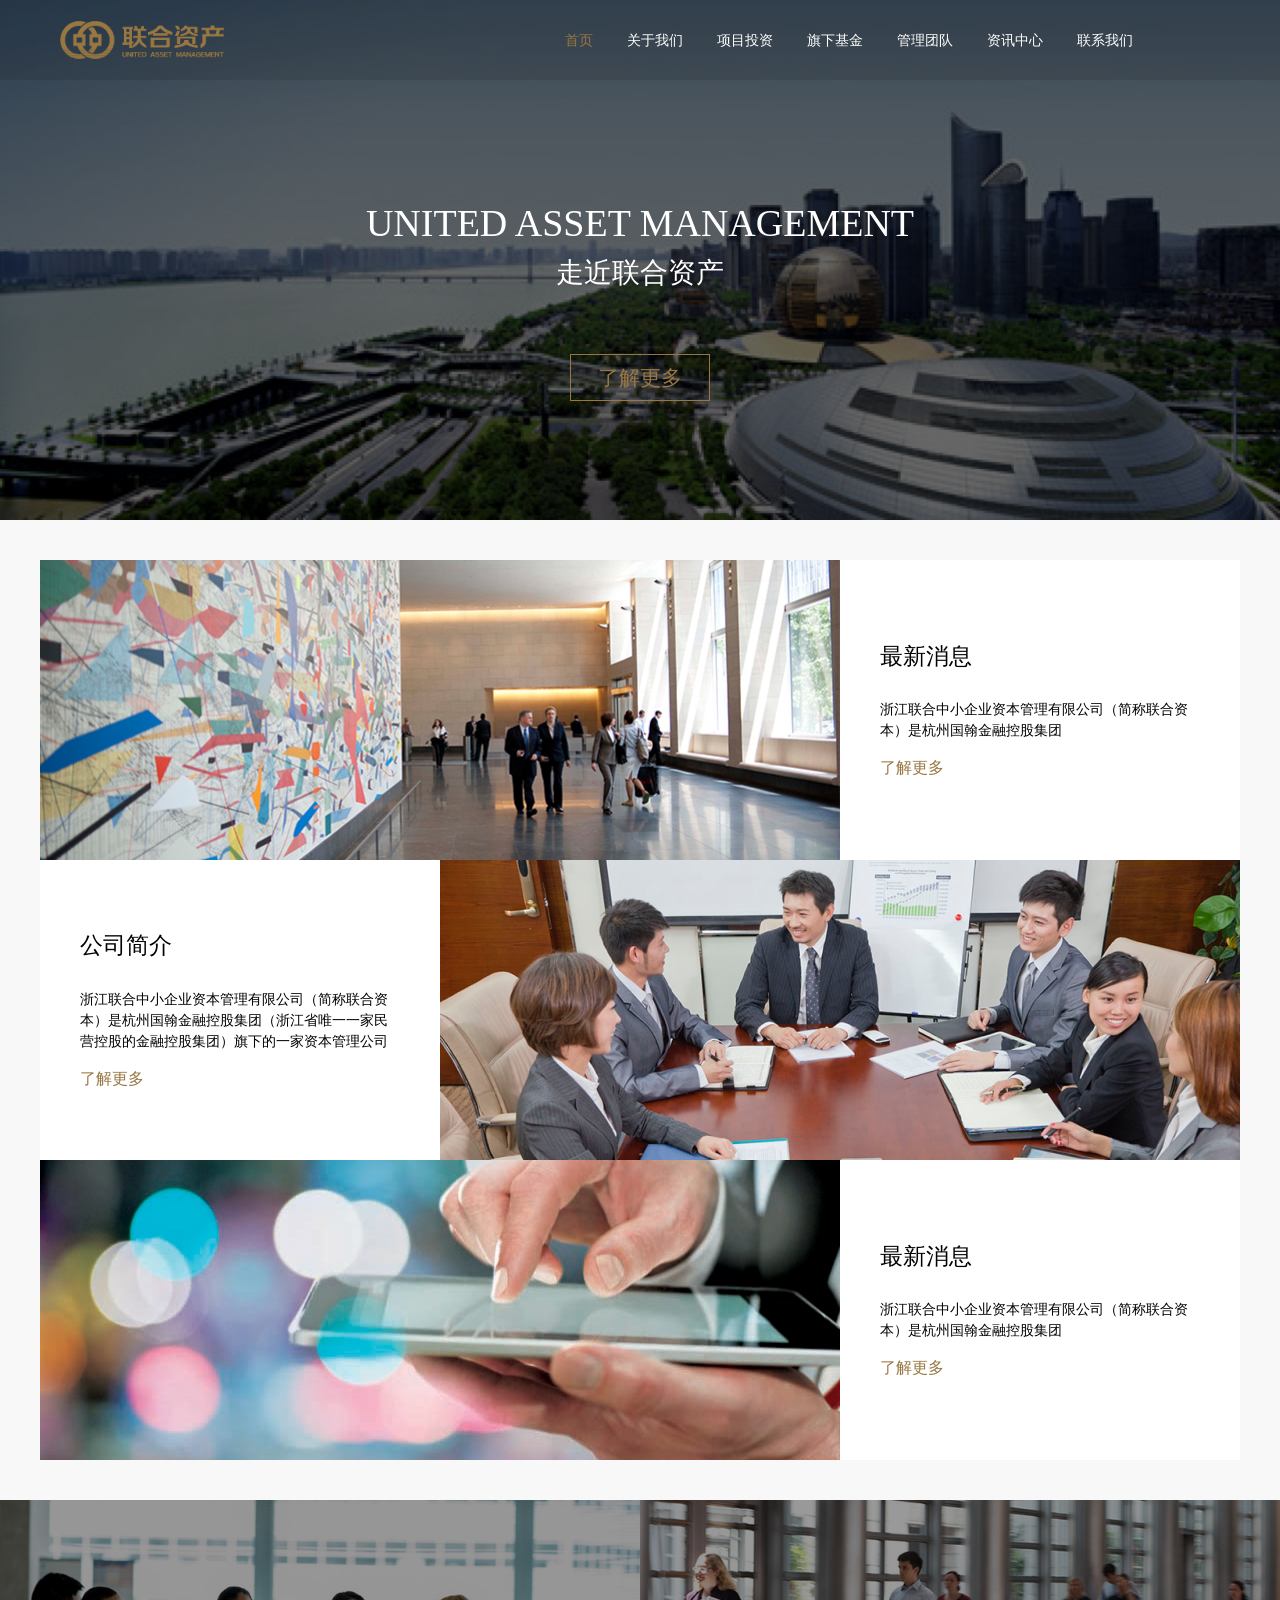
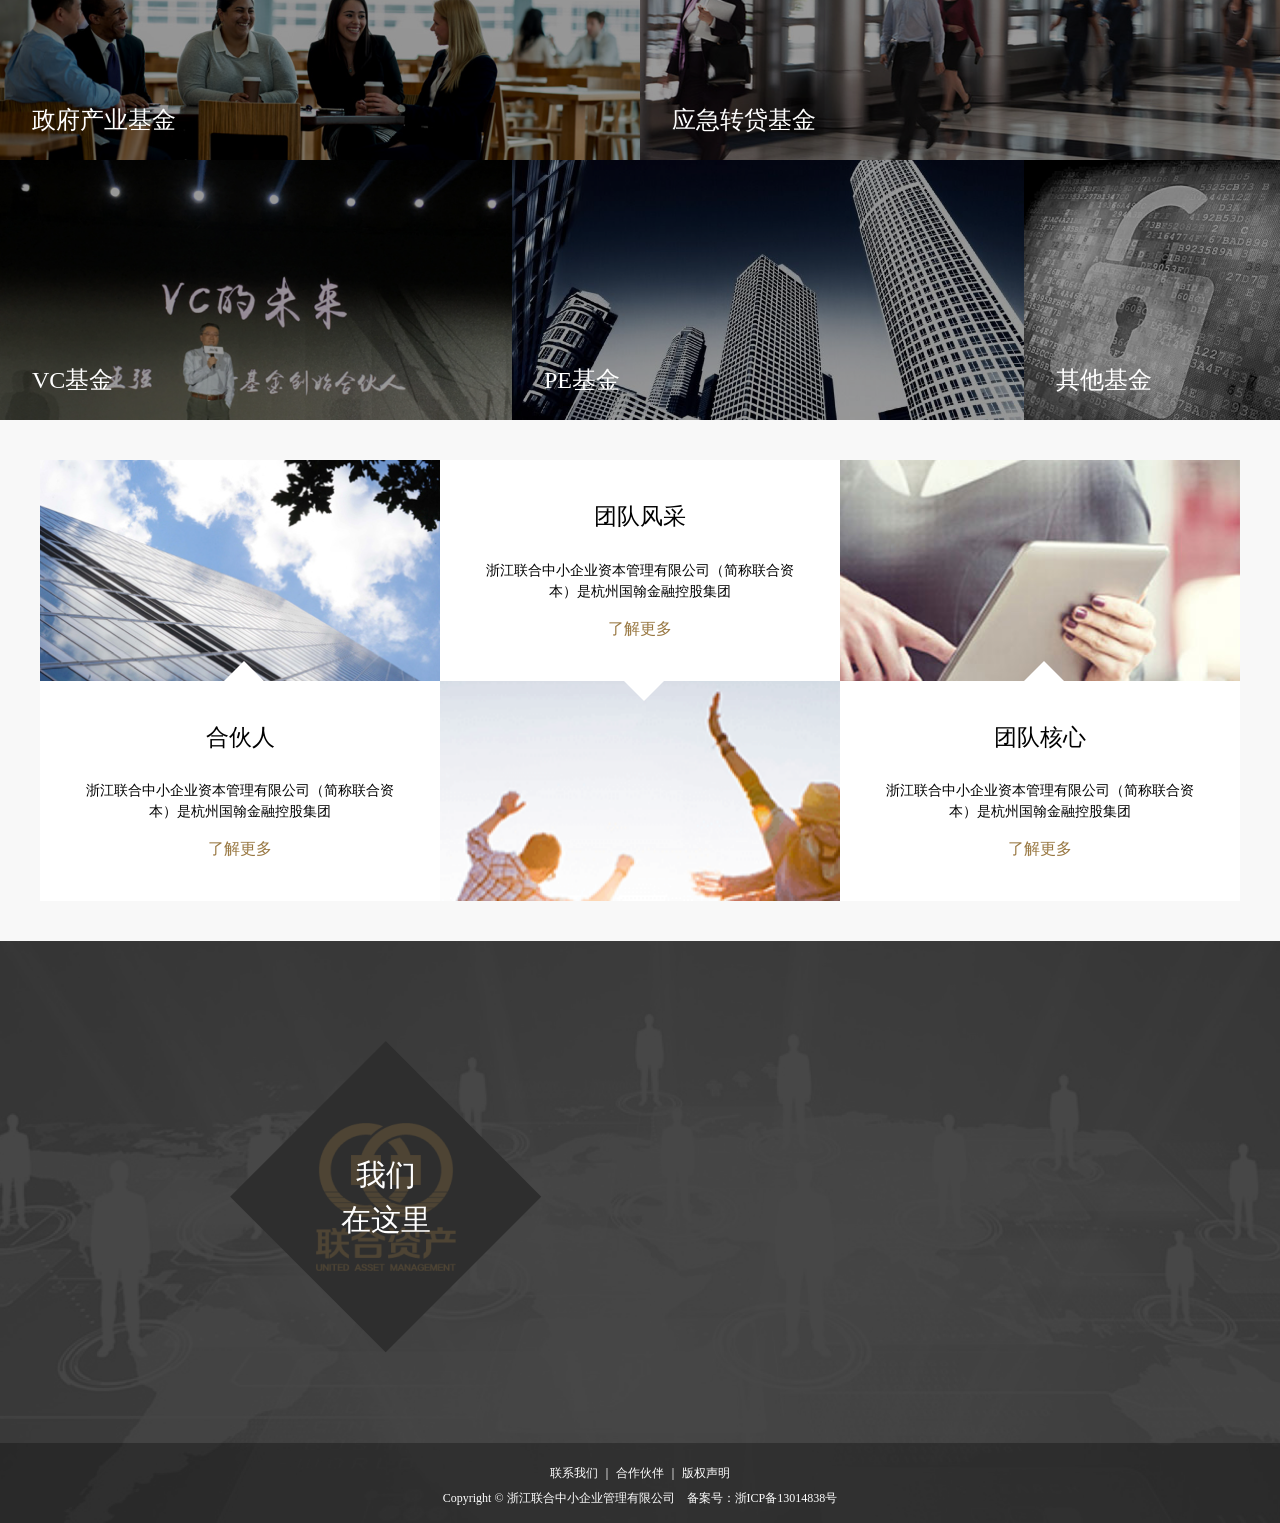
<file: pages/index.html>
<!DOCTYPE html>
<html lang="zh-CN">
<head>
    <meta charset="utf-8">
    <meta http-equiv="X-UA-Compatible" content="IE=edge">
    <meta name="viewport" content="width=device-width, initial-scale=1, maximum-scale=1, user-scalable=no">
    <title>联合资产</title>
    <link rel="stylesheet" type="text/css" href="../source/css/reset.css">
    <link rel="stylesheet" type="text/css" href="../source/css/index.css">
    <link rel="stylesheet" type="text/css" href="../source/css/header.css">
    <link rel="stylesheet" type="text/css" href="../source/css/footer.css">
    <link rel="stylesheet" type="text/css" href="../source/font-awesome-4.4.0/css/font-awesome.min.css">
    <script src="../source/js/jquery-1.11.2.min.js"></script>
    <!-- // <script src="../source/js/public.js"></script> -->
</head>
<body>
    <header class="header" style="background-image:url(../source/images/img/banner.png">
       <div class="headerbox" style="background-color: rgba(0, 0, 0, 0.1);">
           <div class="leadbox">
               <div class="logo">
                   <a href="index.html">
                        <img src="../source/images/img/logo.png" style="width:100%;height:100%">
                   </a>
               </div>
               <ul class="navbox" style="color:white;">
                   <a href="index.html"><li>首页</li></a>
                   <a href="aboutus.html"><li>关于我们</li></a>
                   <a href="invest.html"> <li>项目投资</li></a>
                   <a href="foundation.html"><li>旗下基金</li></a>
                   <a href="management.html"><li>管理团队</li></a>
                   <a href="news.html"><li>资讯中心</li></a>
                   <a href="connect.html"><li>联系我们</li></a>
               </ul>
           </div>
           <div class="word">
               <span style="font-size:38px;font-family:Lantinghei SC;font-weight:100;">UNITED ASSET MANAGEMENT</span><br>
               <span style="font-size:28px;">走近联合资产</span>
           </div>
           <a href="">
               <div class="more">
                   了解更多
               </div>
           </a>
       </div> 
    </header>
    <div class="content">
        <div class="cenbox">
            <table class="table1" border="0" cellspacing="0" cellpadding="0">
                <tr>
                    <td style="background-image:url(../source/images/img/pic1.png"></td>
                    <td class="desc">
                        <div class="title">
                            最新消息
                        </div> 
                        <div class="summary">
                            浙江联合中小企业资本管理有限公司（简称联合资本）是杭州国翰金融控股集团
                        </div> 
                        <a>
                            <div class="more">
                                了解更多
                            </div>
                        </a> 
                    </td>
                </tr>
            </table>
            <table class="table1" border="0" cellspacing="0" cellpadding="0">
                    <td class="desc">
                        <div class="title">
                            公司简介
                        </div> 
                        <div class="summary">
                            浙江联合中小企业资本管理有限公司（简称联合资本）是杭州国翰金融控股集团（浙江省唯一一家民营控股的金融控股集团）旗下的一家资本管理公司
                        </div>  
                        <a>
                            <div class="more">
                                了解更多
                            </div>
                        </a>
                    </td>
                    <td style="background-image:url(../source/images/img/pic2.png"></td>
                    
            </table>
            <table  class="table1" border="0" cellspacing="0" cellpadding="0">
                    <td style="background-image:url(../source/images/img/pic3.png"></td>
                    <td class="desc">
                        <div class="title">
                            最新消息
                        </div> 
                        <div class="summary">
                            浙江联合中小企业资本管理有限公司（简称联合资本）是杭州国翰金融控股集团
                        </div> 
                        <a>
                            <div class="more">
                                了解更多
                            </div>
                        </a> 
                    </td>
            </table>
        </div>
        <table border="0" cellspacing="0" cellpadding="0">
            <td style="width:50%;background-image:url(../source/images/img/img1.png">
                <div class="word">
                    <a>
                        政府产业基金
                    </a>
                </div>
            </td>
            <td style="width:50%;background-image:url(../source/images/img/img2.png">
                <div class="word">
                    <a>
                        应急转贷基金
                    </a>
                </div>
            </td>
        </table>
        <table border="0" cellspacing="0" cellpadding="0">
            <td style="width:40%;background-image:url(../source/images/img/img3.png">
                <div class="word">
                    <a>
                        VC基金
                    </a>
                </div>
            </td>
            <td style="width:40%;background-image:url(../source/images/img/img4.png">
                <div class="word">
                    <a>
                        PE基金
                    </a>
                </div>    
            </td>
            <td style="width:20%;background-image:url(../source/images/img/img5.png">  
                <div class="word">
                    <a>
                        其他基金
                    </a>
                </div>  
            </td>
        </table>
        <div class="cenbox">
            <table class="table2" border="0" cellspacing="0" cellpadding="0">
                <tr>
                    <td style="background-image:url(../source/images/img/m1.png"></td>
                    <td class="desc border2">
                        <div class="title">
                            团队风采
                        </div> 
                        <div class="summary">
                            浙江联合中小企业资本管理有限公司（简称联合资本）是杭州国翰金融控股集团
                        </div>  
                        <div class="more">
                            <a>
                                了解更多
                            </a>
                        </div>
                    </td>
                    <td style="background-image:url(../source/images/img/m4.png"></td>
                </tr>
                <tr>
                    <td class="desc border">
                        <div class="title">
                            合伙人
                        </div> 
                        <div class="summary">
                            浙江联合中小企业资本管理有限公司（简称联合资本）是杭州国翰金融控股集团
                        </div>  
                        <div class="more">
                            <a>
                                了解更多
                            </a>
                        </div>
                    </td>
                    <td style="background-image:url(../source/images/img/m2.png"></td>
                    <td class="desc border">
                        <div class="title">
                            团队核心
                        </div> 
                        <div class="summary">
                            浙江联合中小企业资本管理有限公司（简称联合资本）是杭州国翰金融控股集团
                        </div>  
                        <div class="more">
                            <a>
                                了解更多
                            </a>
                        </div>
                    </td>
                </tr>
            </table>
        </div>
    </div>
    <footer class="footer" style="background-image:url(../source/images/img/bg.png">
        <div class="bottombox">
            <div class="img1" style="background-image:url(../source/images/img/bg1.png">
                <div class="word">
                    我们<br>
                    在这里
                </div>
            </div>
        </div>
        <div class="bottom">
            <a>联系我们</a> ｜ <a>合作伙伴</a> ｜ <a>版权声明</a><br>
            Copyright © 浙江联合中小企业管理有限公司 &nbsp;&nbsp;&nbsp;备案号：浙ICP备13014838号
        </div>
    </footer>
<script type="text/javascript">
    $(".navbox").children().eq(0).css("color","#987741");
</script>
</body>
</html>
</file>
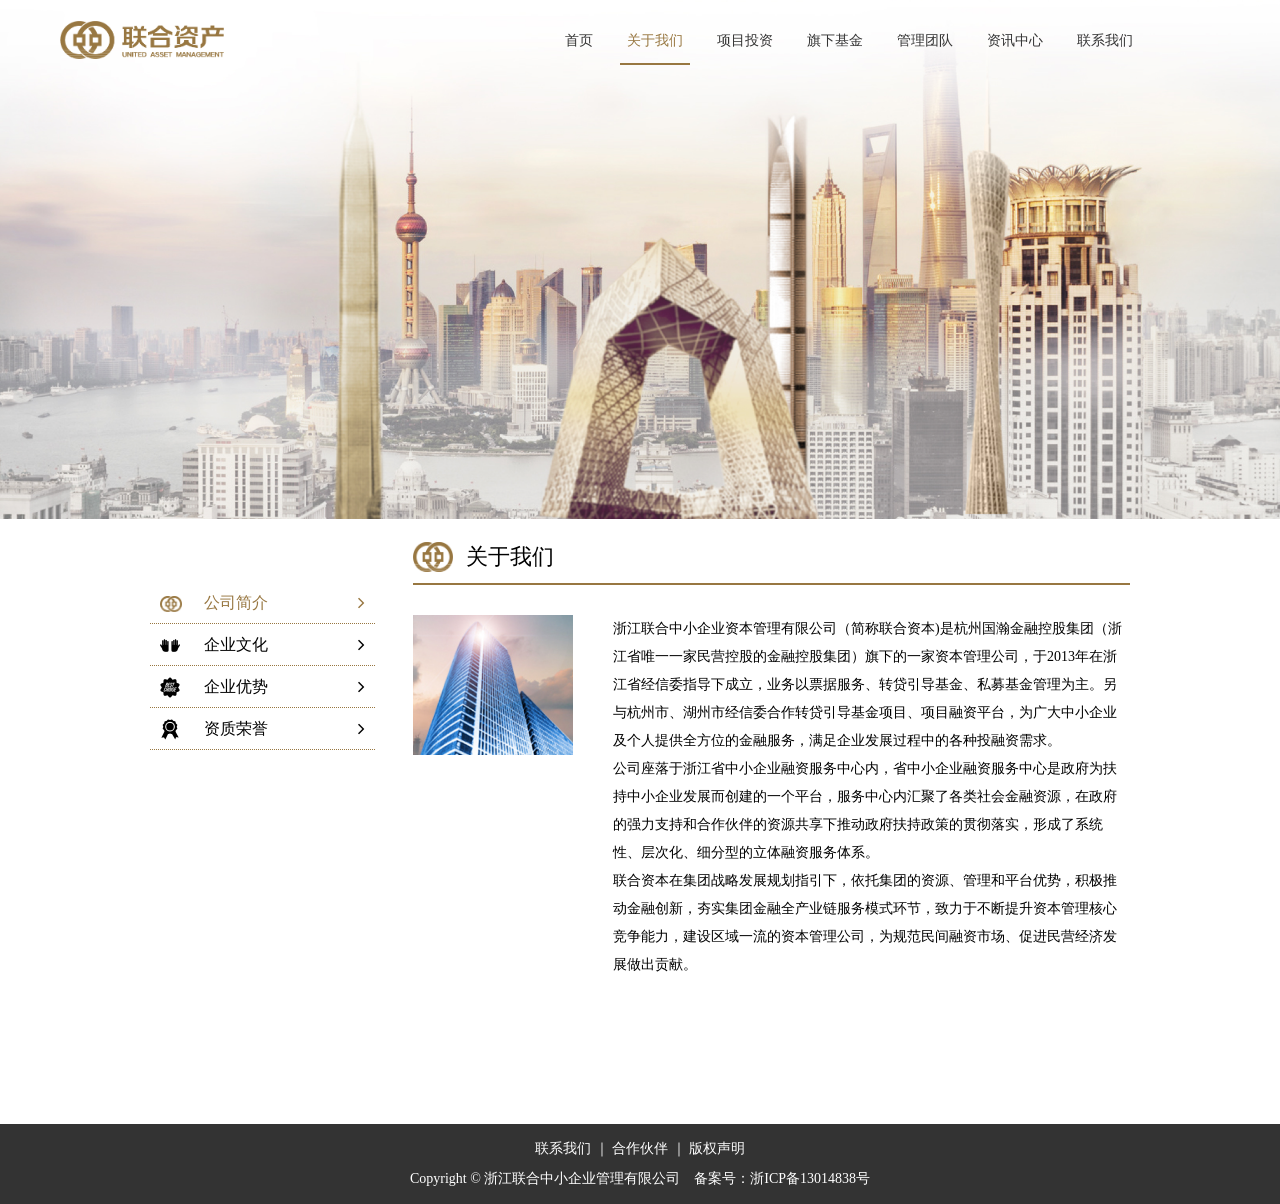
<file: pages/aboutus.html>
<!DOCTYPE html>
<html lang="zh-CN">
<head>
    <meta charset="utf-8">
    <meta http-equiv="X-UA-Compatible" content="IE=edge">
    <meta name="viewport" content="width=device-width, initial-scale=1, maximum-scale=1, user-scalable=no">
    <title>联合资产</title>
    <link rel="stylesheet" type="text/css" href="../source/font-awesome-4.4.0/css/font-awesome.min.css">
    <link rel="stylesheet" type="text/css" href="../source/css/reset.css">
    <link rel="stylesheet" type="text/css" href="../source/css/aboutus.css">
    <link rel="stylesheet" type="text/css" href="../source/css/header.css">
    <link rel="stylesheet" type="text/css" href="../source/css/footer.css">
     <link rel="stylesheet" type="text/css" href="../source/css/united/font/flaticon.css">
    
    <script src="../source/js/jquery-1.11.2.min.js"></script>
    <!-- // <script src="../source/js/public.js"></script> -->
</head>
<body>
    <header class="header" style="background-image:url(../source/images/img/aboutus/banner1.png">
       
    </header>
    <div class="content">
        <div class="left">
            <ul id="list">
                <a href="#/incon1">
                    <li  data-id="incon1" class="onit">
                        <div class="img" id="img1">
                            <img src="../source/images/img/aboutus/logo1.png">
                        </div>
                        <div class="img" id="img2" style="display:none;"> 
                            <img src="../source/images/img/aboutus/logo2.png">
                        </div>
                        <span style="margin-left:22px;">公司简介</span>
                        <i class="fa fa-angle-right fa-lg arrow" aria-hidden="true"></i>    
                    </li>
                </a>
                <a href="#/incon2">
                    <li  data-id="incon2">   
                        <i class="flaticon-islamic-prayer icon"></i>
                        <span>企业文化</span>
                        <i class="fa fa-angle-right fa-lg arrow" aria-hidden="true"></i>   
                    </li>
                </a>
                <a href="#/incon3">
                <li  data-id="incon3">
                    <i class="flaticon-best-choice-commercial-symbol icon"></i>
                    <span>企业优势</span>
                    <i class="fa fa-angle-right fa-lg arrow" aria-hidden="true"></i>
                </li>
                </a>
                <a href="#/incon4">
                <li  data-id="incon4">
                    <i class="flaticon-honour-medal icon"></i>
                    <span>资质荣誉</span>
                    <i class="fa fa-angle-right fa-lg arrow" aria-hidden="true"></i>
                </li>
                </a>
            </ul>
        </div>
        <div class="right">
            <div class="title">
                <div class="img">
                    <img src="../source/images/img/aboutus/logo1.png">
                </div>
                关于我们
            </div>
            <div class="incon1">
                浙江联合中小企业资本管理有限公司（简称联合资本)是杭州国瀚金融控股集团（浙江省唯一一家民营控股的金融控股集团）旗下的一家资本管理公司，于2013年在浙江省经信委指导下成立，业务以票据服务、转贷引导基金、私募基金管理为主。另与杭州市、湖州市经信委合作转贷引导基金项目、项目融资平台，为广大中小企业及个人提供全方位的金融服务，满足企业发展过程中的各种投融资需求。<br>
                公司座落于浙江省中小企业融资服务中心内，省中小企业融资服务中心是政府为扶持中小企业发展而创建的一个平台，服务中心内汇聚了各类社会金融资源，在政府的强力支持和合作伙伴的资源共享下推动政府扶持政策的贯彻落实，形成了系统性、层次化、细分型的立体融资服务体系。<br>
                联合资本在集团战略发展规划指引下，依托集团的资源、管理和平台优势，积极推动金融创新，夯实集团金融全产业链服务模式环节，致力于不断提升资本管理核心竞争能力，建设区域一流的资本管理公司，为规范民间融资市场、促进民营经济发展做出贡献。
                <div class="incon1_img">
                    <img src="../source/images/img/aboutus/1pic.png">
                </div>
            </div>
            <div class="incon2">
                <div class="incon2_box">
                    浙江联合中小企业资本管理有限公司（简称联合资本)是杭州国瀚金融控股集团（浙江省唯一一家民营控股的金融控股集团）旗下的一家资本管理公司，于2013年在浙江省经信委指导下成立，业务以票据服务、转贷引导基金、私募基金管理为主。另与杭州市、湖州市经信委合作转贷引导基金项目、项目融资平台，为广大中小企业及个人提供全方位的金融服务，满足企业发展过程中的各种投融资需求。<br>
                    公司座落于浙江省中小企业融资服务中心内，省中小企业融资服务中心是政府为扶持中小企业发展而创建的一个平台，服务中心内汇聚了各类社会金融资源，在政府的强力支持和合作伙伴的资源共享下推动政府扶持政策的贯彻落实，形成了系统性、层次化、细分型的立体融资服务体系。<br>
                    <div class="incon2_img">
                        <img src="../source/images/img/aboutus/o1.png">
                    </div>
                </div>
                <div class="incon2_box">
                    浙江联合中小企业资本管理有限公司（简称联合资本)是杭州国瀚金融控股集团（浙江省唯一一家民营控股的金融控股集团）旗下的一家资本管理公司，于2013年在浙江省经信委指导下成立，业务以票据服务、转贷引导基金、私募基金管理为主。另与杭州市、湖州市经信委合作转贷引导基金项目、项目融资平台，为广大中小企业及个人提供全方位的金融服务，满足企业发展过程中的各种投融资需求。<br>
                    公司座落于浙江省中小企业融资服务中心内，省中小企业融资服务中心是政府为扶持中小企业发展而创建的一个平台，服务中心内汇聚了各类社会金融资源，在政府的强力支持和合作伙伴的资源共享下推动政府扶持政策的贯彻落实，形成了系统性、层次化、细分型的立体融资服务体系。<br>
                    <div class="incon2_img">
                        <img src="../source/images/img/aboutus/o2.png">
                    </div>
                </div>
                <div class="incon2_box">
                    浙江联合中小企业资本管理有限公司（简称联合资本)是杭州国瀚金融控股集团（浙江省唯一一家民营控股的金融控股集团）旗下的一家资本管理公司，于2013年在浙江省经信委指导下成立，业务以票据服务、转贷引导基金、私募基金管理为主。另与杭州市、湖州市经信委合作转贷引导基金项目、项目融资平台，为广大中小企业及个人提供全方位的金融服务，满足企业发展过程中的各种投融资需求。<br>
                    公司座落于浙江省中小企业融资服务中心内，省中小企业融资服务中心是政府为扶持中小企业发展而创建的一个平台，服务中心内汇聚了各类社会金融资源，在政府的强力支持和合作伙伴的资源共享下推动政府扶持政策的贯彻落实，形成了系统性、层次化、细分型的立体融资服务体系。<br>
                    <div class="incon2_img">
                        <img src="../source/images/img/aboutus/o3.png">
                    </div>
                </div>
                <div class="after"></div>
            </div>
            <div class="incon3">
                <div class="incon3_box">
                    <div class="incon3_title">
                        <div class="img">
                            <img src="../source/images/img/aboutus/f1.png">
                        </div>
                        <div class="name">
                            <div class="word">优势一标题</div>
                        </div>
                    </div>
                    <div class="desc">
                        浙江联合中小企业资本管理有限公司（简称联合资本)是杭州国瀚金融控股集团（浙江省唯一一家民营控股的金融控股集团）旗下的一家资本管理公司，于2013年在浙江省经信委指导下成立，业务以票据服务、转贷引导基金、私募基金管理为主。另与杭州市、湖州市经信委合作转贷引导基金项目、项目融资平台，为广大中小企业及个人提供全方位的金融服务，满足企业发展过程中的各种投融资需求。<br>
                    </div>
                </div>
                <div class="incon3_box">
                    <div class="incon3_title">
                        <div class="img">
                            <img src="../source/images/img/aboutus/f2.png">
                        </div>
                        <div class="name">
                            <div class="word">优势二标题</div>
                        </div>
                    </div>
                    <div class="desc">
                        浙江联合中小企业资本管理有限公司（简称联合资本)是杭州国瀚金融控股集团（浙江省唯一一家民营控股的金融控股集团）旗下的一家资本管理公司，于2013年在浙江省经信委指导下成立，业务以票据服务、转贷引导基金、私募基金管理为主。另与杭州市、湖州市经信委合作转贷引导基金项目、项目融资平台，为广大中小企业及个人提供全方位的金融服务，满足企业发展过程中的各种投融资需求。<br>
                    </div>
                </div>
                <div class="incon3_box">
                    <div class="incon3_title">
                        <div class="img">
                            <img src="../source/images/img/aboutus/f3.png">
                        </div>
                        <div class="name">
                            <div class="word">优势三标题</div>
                        </div>
                    </div>
                    <div class="desc">
                        浙江联合中小企业资本管理有限公司（简称联合资本)是杭州国瀚金融控股集团（浙江省唯一一家民营控股的金融控股集团）旗下的一家资本管理公司，于2013年在浙江省经信委指导下成立，业务以票据服务、转贷引导基金、私募基金管理为主。另与杭州市、湖州市经信委合作转贷引导基金项目、项目融资平台，为广大中小企业及个人提供全方位的金融服务，满足企业发展过程中的各种投融资需求。<br>
                    </div>
                </div>
            </div>
            <div class="incon4">
                <div class="incon4_box">
                    <div class="incon4_img">
                        <img src="../source/images/img/aboutus/1.png">
                    </div>
                    <div class="incon4_word">
                        <div class="incon4_name">
                            奖项名称
                        </div>
                        <div class="incon4_detail">
                            颁奖典礼名称
                        </div>
                    </div>
                </div>
                <div class="incon4_box">
                    <div class="incon4_img">
                        <img src="../source/images/img/aboutus/1.png">
                    </div>
                    <div class="incon4_word">
                        <div class="incon4_name">
                            奖项名称
                        </div>
                        <div class="incon4_detail">
                            颁奖典礼名称
                        </div>
                    </div>
                </div>
                <div class="incon4_box">
                    <div class="incon4_img">
                        <img src="../source/images/img/aboutus/1.png">
                    </div>
                    <div class="incon4_word">
                        <div class="incon4_name">
                            奖项名称
                        </div>
                        <div class="incon4_detail">
                            颁奖典礼名称
                        </div>
                    </div>
                </div>
                <div class="incon4_box">
                    <div class="incon4_img">
                        <img src="../source/images/img/aboutus/1.png">
                    </div>
                    <div class="incon4_word">
                        <div class="incon4_name">
                            奖项名称
                        </div>
                        <div class="incon4_detail">
                            颁奖典礼名称
                        </div>
                    </div>
                </div>
            </div>
        </div>
        <div class="after"></div>
    </div>
    <footer class="footer1">
        
    </footer>
    
<script type="text/javascript">
$(".header").load("header.html",function(){
        $(".navbox").children().eq(1).children().addClass('position');
});
$(".footer1").load("footer.html",function(){});
window.addEventListener('load', function () { 
        var a = location.hash.slice(2);
        if(a==""){
            location.hash="/incon1";
        }
        else if (a=="incon1") {
        $("#img1").show();
        $("#img2").hide();
        }
        else{
            $("#img2").show();
            $("#img1").hide();

        };
        $("#list li").removeClass('onit');
        $("#list li").each(function(){
            if($(this).attr("data-id")==a){
                $(this).addClass('onit');
            }
        });
        $(".incon1").removeClass('show');
        $(".incon2").removeClass('show');
        $(".incon3").removeClass('show');
        $(".incon4").removeClass('show');
        $("."+a).addClass('show');
}); 
    // hash变化时的处理 
window.addEventListener('hashchange', function () { 
      var a = location.hash.slice(2);
      if(a==""){
            location.hash="/incon1";
        }
        else if (a=="incon1") {
        $("#img1").show();
        $("#img2").hide();
        }
        else{
            $("#img2").show();
            $("#img1").hide();

        };
        $("#list li").removeClass('onit');
        $("#list li").each(function(){
            if($(this).attr("data-id")==a){
                $(this).addClass('onit');
            }
        });
        $(".incon1").removeClass('show');
        $(".incon2").removeClass('show');
        $(".incon3").removeClass('show');
        $(".incon4").removeClass('show');
        $("."+a).addClass('show');
      
}); 
</script>
</body>
</html>
</file>
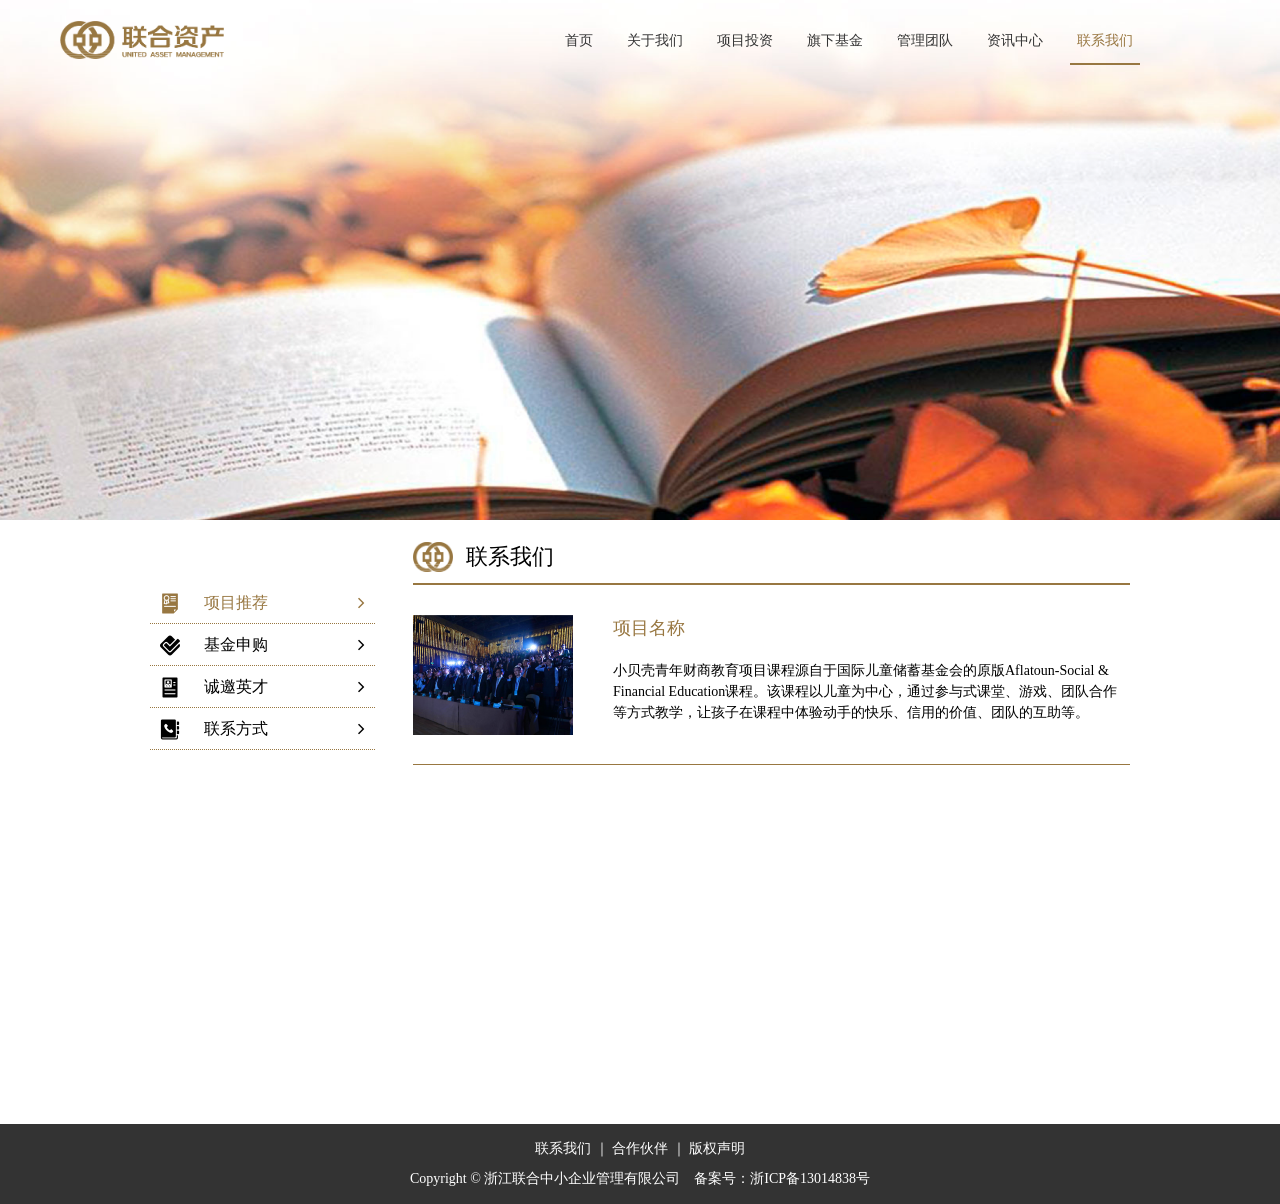
<file: pages/connect.html>
<!DOCTYPE html>
<html lang="zh-CN">
<head>
    <meta charset="utf-8">
    <meta http-equiv="X-UA-Compatible" content="IE=edge">
    <meta name="viewport" content="width=device-width, initial-scale=1, maximum-scale=1, user-scalable=no">
    <title>联合资产</title>
    <link rel="stylesheet" type="text/css" href="../source/font-awesome-4.4.0/css/font-awesome.min.css">
    <link rel="stylesheet" type="text/css" href="../source/css/reset.css">
    <link rel="stylesheet" type="text/css" href="../source/css/aboutus.css">
    <link rel="stylesheet" type="text/css" href="../source/css/header.css">
    <link rel="stylesheet" type="text/css" href="../source/css/footer.css">
     <link rel="stylesheet" type="text/css" href="../source/css/united/font/flaticon.css">
    <script src="../source/js/public.js"></script>
    <script src="../source/js/jquery-1.11.2.min.js"></script>
    <!-- // <script src="../source/js/public.js"></script> -->
</head>
<body>
    <header class="header" style="background-image:url(../source/images/img/connect/grinkgo-banner.png">
       
    </header>

    <div class="content">
        <div class="left">
            <ul id="list">
                <a href="#/incon1">
                <li  data-id="incon1" class="onit">
                    <i class="flaticon-interface icon"></i>
                    <span>项目推荐</span>
                    <i class="fa fa-angle-right fa-lg arrow" aria-hidden="true"></i>
                </li>
                </a>
                <a href="#/incon2">
                <li  data-id="incon2">
                    <i class="flaticon-foursquare-button icon"></i>
                    <span>基金申购</span>
                    <i class="fa fa-angle-right fa-lg arrow" aria-hidden="true"></i>
                </li>
                </a>
                <a href="#/incon3">
                <li  data-id="incon3">
                    <i class="flaticon-resume icon"></i>
                    <span>诚邀英才</span>
                    <i class="fa fa-angle-right fa-lg arrow" aria-hidden="true"></i>
                </li>
                </a>
                <a href="#/incon4">
                <li  data-id="incon4">
                    <i class="flaticon-phonebook icon"></i>
                    <span>联系方式</span>
                    <i class="fa fa-angle-right fa-lg arrow" aria-hidden="true"></i>
                </li>
                </a>
            </ul>
        </div>
        <div class="right">
            <div class="title">
                <div class="img">
                    <img src="../source/images/img/aboutus/logo1.png">
                </div>
                联系我们
            </div>
            <div class="incon5" id="incon1">
                <div class="item">
                    <div class="item_img">
                        <img src="../source/images/img/connect/common_pic_read (7).png">
                    </div>
                    <div class="item_title">
                        项目名称
                    </div>
                    <div class="item_word">
                        小贝壳青年财商教育项目课程源自于国际儿童储蓄基金会的原版Aflatoun-Social & Financial Education课程。该课程以儿童为中心，通过参与式课堂、游戏、团队合作等方式教学，让孩子在课程中体验动手的快乐、信用的价值、团队的互助等。
                    </div>
                </div>     
            </div>

           <div class="incon5" id="incon2">
                <table class="incon5_table">
                    <thead>
                        <tr>
                            <td>基金名称｜代码</td>
                            <td>基金类型</td>
                            <td>净值｜<span class="color1">日增长率</span></td>
                            <td><span class="color1">近1周</span></td>
                            <td><span class="color1">近1月</span></td>
                            <td><span class="color1">近3月</span></td>
                            <td><span class="color1">近6月</span></td>
                            <td><span class="color1">近1年</span></td>
                            <td>手续费｜<span class="color1">购买起点</span></td>
                            <td>操作</td>
                        </tr>
                    </thead>
                    <tbody>
                        <tr>
                            <td><span class="color1">政府产业基金</span><br>110011</td>
                            <td>混合型</td>
                            <td>0.7990(<span class="color2">-0.99%</span>)<br>日期：6-17</td>
                            <td><span class="color3">5.79%</span></td>
                            <td><span class="color3">15.97%</span></td>
                            <td><span class="color3">12.97%</span></td>
                            <td><span class="color2">-12.00%</span></td>
                            <td><span class="color2">-12.00%</span></td>
                            <td>0.60%|<span style="color1">100元</span></td>
                            <td>
                                <div class="buy">购买</div>
                            </td>
                        </tr>
                         <tr>
                            <td><span class="color1">政府产业基金</span><br>110011</td>
                            <td>混合型</td>
                            <td>0.7990(<span class="color2">-0.99%</span>)<br>日期：6-17</td>
                            <td><span class="color3">5.79%</span></td>
                            <td><span class="color3">15.97%</span></td>
                            <td><span class="color3">12.97%</span></td>
                            <td><span class="color2">-12.00%</span></td>
                            <td><span class="color2">-12.00%</span></td>
                            <td>0.60%|<span style="color1">100元</span></td>
                            <td>
                                <div class="buy">购买</div>
                            </td>
                        </tr>
                         <tr>
                            <td><span class="color1">政府产业基金</span><br>110011</td>
                            <td>混合型</td>
                            <td>0.7990(<span class="color2">-0.99%</span>)<br>日期：6-17</td>
                            <td><span class="color3">5.79%</span></td>
                            <td><span class="color3">15.97%</span></td>
                            <td><span class="color3">12.97%</span></td>
                            <td><span class="color2">-12.00%</span></td>
                            <td><span class="color2">-12.00%</span></td>
                            <td>0.60%|<span style="color1">100元</span></td>
                            <td>
                                <div class="buy">购买</div>
                            </td>
                        </tr>
                    </tbody>
                </table>

            </div>
                
            
            <div class="incon5" id="incon3">
                <div class="employ">
                    <div class="employ_title">
                        人力资源副总监
                    </div>
                    <div class="employ_word">
                        一、岗位信息<br>
                        岗位名称：人力资源副总监<br>
                        隶属部分：总部－人力行政中心<br>
                        直接上级：人力资源总监（副总裁级）<br>
                        职级：总经理／高级经理<br>
                        直接下级：人力资源部<br><br>
                        岗位职责<br>
                        1、协助决策层制定公司发展战略，负责其功能领域内短期及长期的公司决策和战略，对公司中长期目标的达成产生重要影响；<br>
                        2、全面统筹规划人力资源开发及战略管理，拟定人力资源规划方案，并监督各项计划的实施；<br>
                        3、建立并完善人力资源管理体系，研究、设计人力资源管理模式（包含招聘、培训、绩效、薪酬及员工发展等体系的全面建设），制定和完善人力资源管理制度；<br>
                        4、向公司决策层提供人力资源、组织机构等方面的建议并致力于提高公司综合管理水平，控制人力资源成本；<br>
                        5、及时处理公司管理过程中的重大人力资源问题，指导员工职业生涯规划；<br><br>
                        任职资格<br>
                        1、全日制本科及以上学历，人力资源管理或相关专业毕业；<br>
                        2、八年以上专职人力资源管理工作经验，其中三年以上人力资源总监工作经验，须要有房地产行业绩效考核工作经历；<br>
                        3、了解现代企业人力资源管理模式和实践经验积累，对人力资源管理各个职能模块均有较深入的认识，熟悉国家相关的政策、法律法规；<br>
                        4、精通绩效考核工作的开展与运用，有地产、商贸类企业绩效考核工作经验者优；<br>
                        5、具备良好的人际交往能力、组织协调能力、沟通能力以及解决复杂问题的能力<br>
                    </div>
                </div>
            </div>

            <div class="incon5" id="incon4">
                <div class="conn">
                    <div class="conn_img">
                        <img src="../source/images/img/logo.png">
                    </div>
                    <div class="conn_title">
                        浙江联合中小企业管理有限公司
                    </div>
                    <div class="conn_word">
                        地址： 杭州市江干区钱江新城<br>
                        邮编： 310000<br>
                        电话： 0571-88888888<br>
                        传真： 0571-88888888<br>
                        邮箱： lianhezichan@lhzc.com<br>
                        全国客服专线：400-888-8888<br>
                    </div>
                </div> 
                <div class="conn">
                    <div class="conn_img">
                        <img src="../source/images/img/logo.png">
                    </div>
                    <div class="conn_title">
                        浙江联合中小企业管理有限公司
                    </div>
                    <div class="conn_word">
                        地址： 杭州市江干区钱江新城<br>
                        邮编： 310000<br>
                        电话： 0571-88888888<br>
                        传真： 0571-88888888<br>
                        邮箱： lianhezichan@lhzc.com<br>
                        全国客服专线：400-888-8888<br>
                    </div>
                </div> 
                <div class="conn">
                    <div class="conn_img">
                        <img src="../source/images/img/logo.png">
                    </div>
                    <div class="conn_title">
                        浙江联合中小企业管理有限公司
                    </div>
                    <div class="conn_word">
                        地址： 杭州市江干区钱江新城<br>
                        邮编： 310000<br>
                        电话： 0571-88888888<br>
                        传真： 0571-88888888<br>
                        邮箱： lianhezichan@lhzc.com<br>
                        全国客服专线：400-888-8888<br>
                    </div>
                </div> 
            </div>
        </div>
        <div class="after"></div>
    </div>
    <footer class="footer1">
        
    </footer>
    
<script type="text/javascript">
$(".header").load("header.html",function(){
        $(".navbox").children().eq(6).children().addClass('position');
});
$(".footer1").load("footer.html",function(){});
</script>
</body>
</html>
</file>
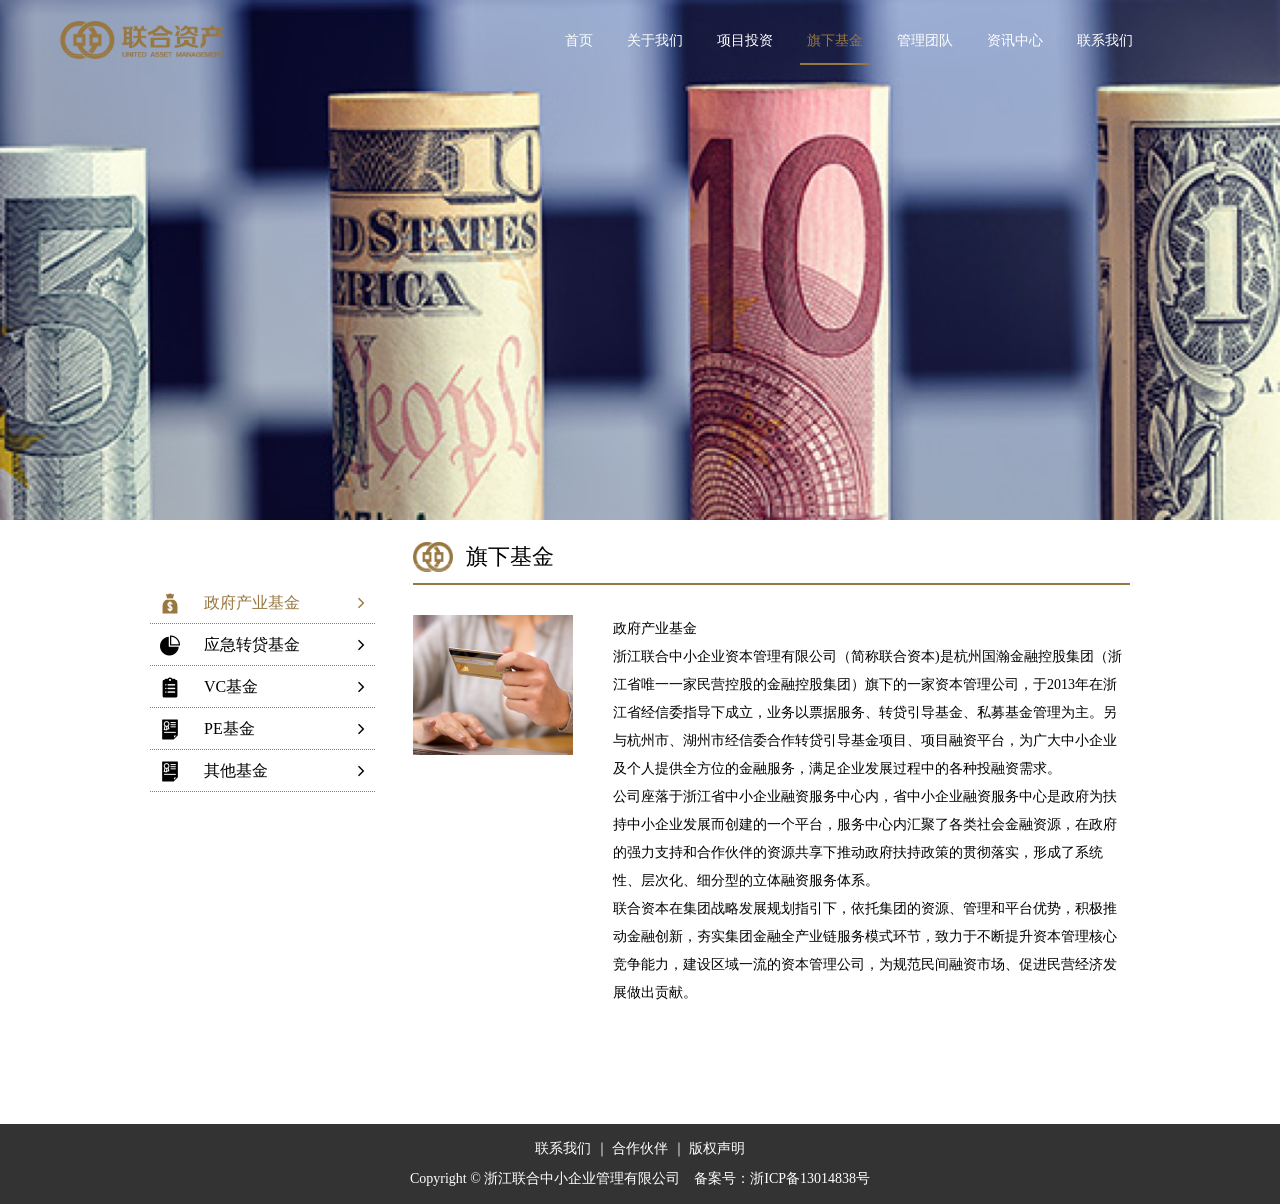
<file: pages/foundation.html>
<!DOCTYPE html>
<html lang="zh-CN">
<head>
    <meta charset="utf-8">
    <meta http-equiv="X-UA-Compatible" content="IE=edge">
    <meta name="viewport" content="width=device-width, initial-scale=1, maximum-scale=1, user-scalable=no">
    <title>联合资产</title>
    <link rel="stylesheet" type="text/css" href="../source/font-awesome-4.4.0/css/font-awesome.min.css">
    <link rel="stylesheet" type="text/css" href="../source/css/reset.css">
    <link rel="stylesheet" type="text/css" href="../source/css/aboutus.css">
    <link rel="stylesheet" type="text/css" href="../source/css/header.css">
    <link rel="stylesheet" type="text/css" href="../source/css/footer.css">
     <link rel="stylesheet" type="text/css" href="../source/css/united/font/flaticon.css">
    <script src="../source/js/public.js"></script>
    <script src="../source/js/jquery-1.11.2.min.js"></script>
    <!-- // <script src="../source/js/public.js"></script> -->
</head>
<body>
    <header class="header" style="background-image:url(../source/images/img/foundation/fggnpum2.png">
       
    </header>

    <div class="content">
        <div class="left">
            <ul id="list">
                <a href="#/incon1">
                <li  data-id="incon1" class="onit">
                    <i class="flaticon-money-bag icon"></i>
                    <span>政府产业基金</span>
                    <i class="fa fa-angle-right fa-lg arrow" aria-hidden="true"></i>
                </li>
                </a>
                <a href="#/incon2">
                <li  data-id="incon2">
                    <i class="flaticon-pie-chart icon"></i>
                    <span>应急转贷基金</span>
                    <i class="fa fa-angle-right fa-lg arrow" aria-hidden="true"></i>
                </li>
                </a>
                <a href="#/incon3">
                <li  data-id="incon3">
                    <i class="flaticon-tool icon"></i>
                    <span>VC基金</span>
                    <i class="fa fa-angle-right fa-lg arrow" aria-hidden="true"></i>
                </li>
                </a>
                <a href="#/incon4">
                <li  data-id="incon4">
                    <i class="flaticon-interface icon"></i>
                    <span>PE基金</span>
                    <i class="fa fa-angle-right fa-lg arrow" aria-hidden="true"></i>
                </li>
                </a>
                <a href="#/incon5">
                <li  data-id="incon5">
                    <i class="flaticon-interface icon"></i>
                    <span>其他基金</span>
                    <i class="fa fa-angle-right fa-lg arrow" aria-hidden="true"></i>
                </li>
                </a>
            </ul>
        </div>
        <div class="right">
            <div class="title">
                <div class="img">
                    <img src="../source/images/img/aboutus/logo1.png">
                </div>
                旗下基金
            </div>
            <div class="incon1" id="incon1">
                政府产业基金<br>
                浙江联合中小企业资本管理有限公司（简称联合资本)是杭州国瀚金融控股集团（浙江省唯一一家民营控股的金融控股集团）旗下的一家资本管理公司，于2013年在浙江省经信委指导下成立，业务以票据服务、转贷引导基金、私募基金管理为主。另与杭州市、湖州市经信委合作转贷引导基金项目、项目融资平台，为广大中小企业及个人提供全方位的金融服务，满足企业发展过程中的各种投融资需求。<br>
                公司座落于浙江省中小企业融资服务中心内，省中小企业融资服务中心是政府为扶持中小企业发展而创建的一个平台，服务中心内汇聚了各类社会金融资源，在政府的强力支持和合作伙伴的资源共享下推动政府扶持政策的贯彻落实，形成了系统性、层次化、细分型的立体融资服务体系。<br>
                联合资本在集团战略发展规划指引下，依托集团的资源、管理和平台优势，积极推动金融创新，夯实集团金融全产业链服务模式环节，致力于不断提升资本管理核心竞争能力，建设区域一流的资本管理公司，为规范民间融资市场、促进民营经济发展做出贡献。
                <div class="incon1_img">
                    <img src="../source/images/img/foundation/fund.png">
                </div>
            </div>
           <div class="incon1" id="incon2">
                应急转贷基金<br>
                浙江联合中小企业资本管理有限公司（简称联合资本)是杭州国瀚金融控股集团（浙江省唯一一家民营控股的金融控股集团）旗下的一家资本管理公司，于2013年在浙江省经信委指导下成立，业务以票据服务、转贷引导基金、私募基金管理为主。另与杭州市、湖州市经信委合作转贷引导基金项目、项目融资平台，为广大中小企业及个人提供全方位的金融服务，满足企业发展过程中的各种投融资需求。<br>
                公司座落于浙江省中小企业融资服务中心内，省中小企业融资服务中心是政府为扶持中小企业发展而创建的一个平台，服务中心内汇聚了各类社会金融资源，在政府的强力支持和合作伙伴的资源共享下推动政府扶持政策的贯彻落实，形成了系统性、层次化、细分型的立体融资服务体系。<br>
                联合资本在集团战略发展规划指引下，依托集团的资源、管理和平台优势，积极推动金融创新，夯实集团金融全产业链服务模式环节，致力于不断提升资本管理核心竞争能力，建设区域一流的资本管理公司，为规范民间融资市场、促进民营经济发展做出贡献。
                <div class="incon1_img">
                    <img src="../source/images/img/foundation/fund.png">
                </div>
            </div>
            <div class="incon1" id="incon3">
                VC基金<br>
                浙江联合中小企业资本管理有限公司（简称联合资本)是杭州国瀚金融控股集团（浙江省唯一一家民营控股的金融控股集团）旗下的一家资本管理公司，于2013年在浙江省经信委指导下成立，业务以票据服务、转贷引导基金、私募基金管理为主。另与杭州市、湖州市经信委合作转贷引导基金项目、项目融资平台，为广大中小企业及个人提供全方位的金融服务，满足企业发展过程中的各种投融资需求。<br>
                公司座落于浙江省中小企业融资服务中心内，省中小企业融资服务中心是政府为扶持中小企业发展而创建的一个平台，服务中心内汇聚了各类社会金融资源，在政府的强力支持和合作伙伴的资源共享下推动政府扶持政策的贯彻落实，形成了系统性、层次化、细分型的立体融资服务体系。<br>
                联合资本在集团战略发展规划指引下，依托集团的资源、管理和平台优势，积极推动金融创新，夯实集团金融全产业链服务模式环节，致力于不断提升资本管理核心竞争能力，建设区域一流的资本管理公司，为规范民间融资市场、促进民营经济发展做出贡献。
                <div class="incon1_img">
                    <img src="../source/images/img/foundation/fund.png">
                </div>
            </div>
            <div class="incon1" id="incon4">
                PE基金<br>
                浙江联合中小企业资本管理有限公司（简称联合资本)是杭州国瀚金融控股集团（浙江省唯一一家民营控股的金融控股集团）旗下的一家资本管理公司，于2013年在浙江省经信委指导下成立，业务以票据服务、转贷引导基金、私募基金管理为主。另与杭州市、湖州市经信委合作转贷引导基金项目、项目融资平台，为广大中小企业及个人提供全方位的金融服务，满足企业发展过程中的各种投融资需求。<br>
                公司座落于浙江省中小企业融资服务中心内，省中小企业融资服务中心是政府为扶持中小企业发展而创建的一个平台，服务中心内汇聚了各类社会金融资源，在政府的强力支持和合作伙伴的资源共享下推动政府扶持政策的贯彻落实，形成了系统性、层次化、细分型的立体融资服务体系。<br>
                联合资本在集团战略发展规划指引下，依托集团的资源、管理和平台优势，积极推动金融创新，夯实集团金融全产业链服务模式环节，致力于不断提升资本管理核心竞争能力，建设区域一流的资本管理公司，为规范民间融资市场、促进民营经济发展做出贡献。
                <div class="incon1_img">
                    <img src="../source/images/img/foundation/fund.png">
                </div>
            </div>
            <div class="incon1" id="incon5">
                其他基金<br>
                浙江联合中小企业资本管理有限公司（简称联合资本)是杭州国瀚金融控股集团（浙江省唯一一家民营控股的金融控股集团）旗下的一家资本管理公司，于2013年在浙江省经信委指导下成立，业务以票据服务、转贷引导基金、私募基金管理为主。另与杭州市、湖州市经信委合作转贷引导基金项目、项目融资平台，为广大中小企业及个人提供全方位的金融服务，满足企业发展过程中的各种投融资需求。<br>
                公司座落于浙江省中小企业融资服务中心内，省中小企业融资服务中心是政府为扶持中小企业发展而创建的一个平台，服务中心内汇聚了各类社会金融资源，在政府的强力支持和合作伙伴的资源共享下推动政府扶持政策的贯彻落实，形成了系统性、层次化、细分型的立体融资服务体系。<br>
                联合资本在集团战略发展规划指引下，依托集团的资源、管理和平台优势，积极推动金融创新，夯实集团金融全产业链服务模式环节，致力于不断提升资本管理核心竞争能力，建设区域一流的资本管理公司，为规范民间融资市场、促进民营经济发展做出贡献。
                <div class="incon1_img">
                    <img src="../source/images/img/foundation/fund.png">
                </div>
            </div>
        </div>
        <div class="after"></div>
    </div>
    <footer class="footer1">
        
    </footer>
    
<script type="text/javascript">
$(".header").load("header.html",function(){
        $(".navbox").css("color","white");
        $(".navbox").children().eq(3).children().addClass('position');
});
$(".footer1").load("footer.html",function(){}); 
</script>
</body>
</html>
</file>
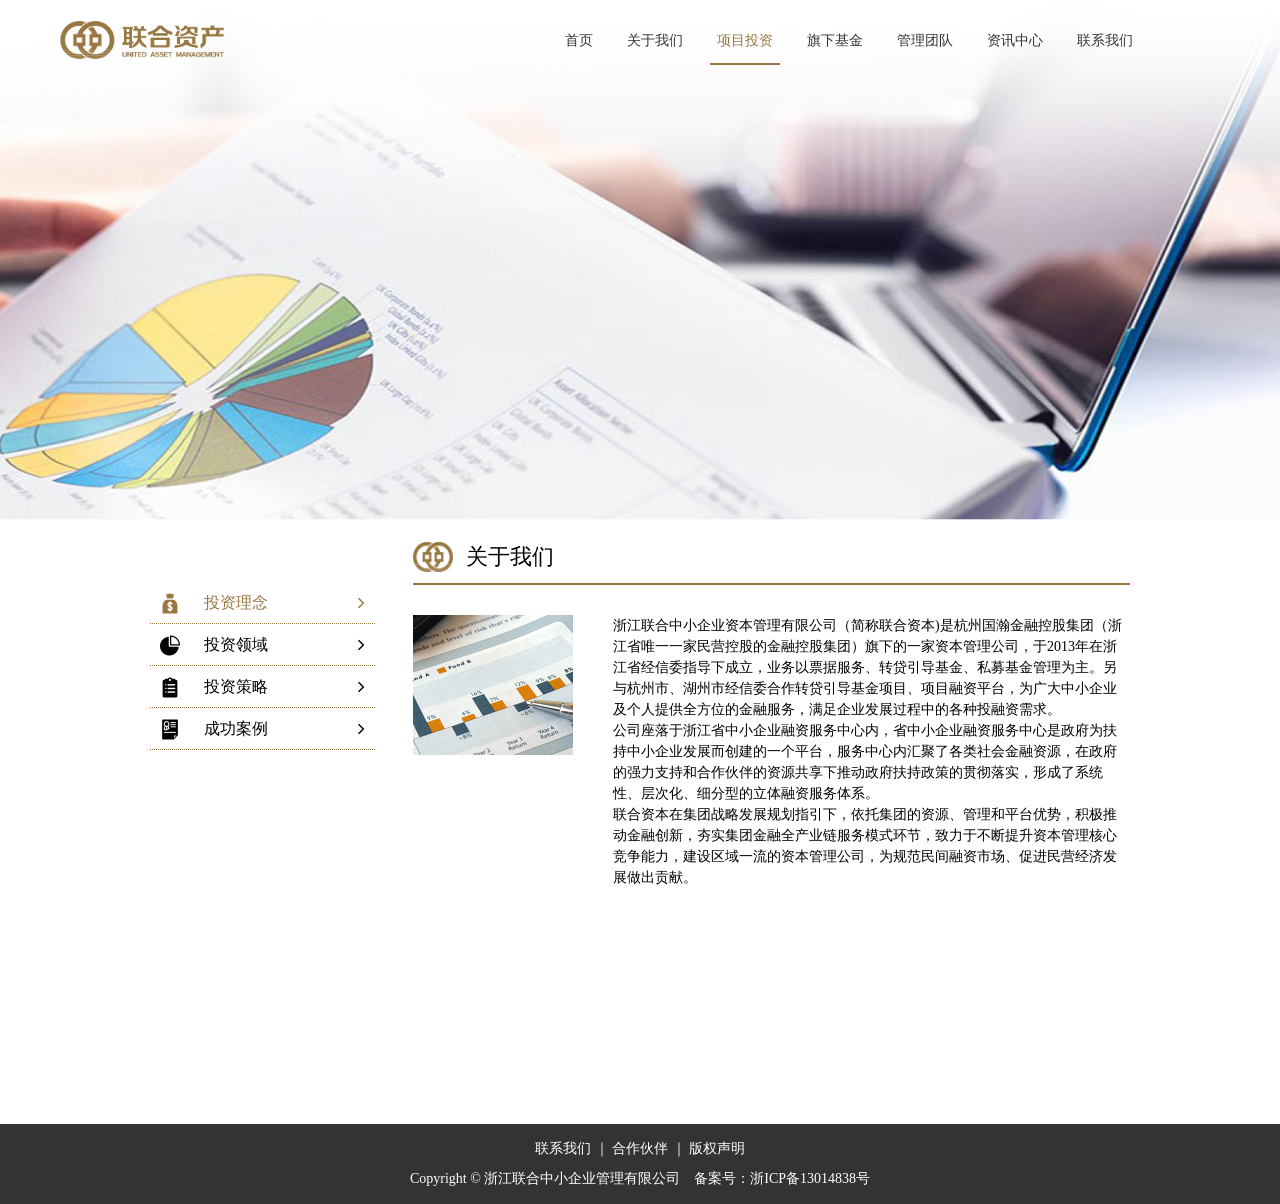
<file: pages/invest.html>
<!DOCTYPE html>
<html lang="zh-CN">
<head>
    <meta charset="utf-8">
    <meta http-equiv="X-UA-Compatible" content="IE=edge">
    <meta name="viewport" content="width=device-width, initial-scale=1, maximum-scale=1, user-scalable=no">
    <title>联合资产</title>
    <link rel="stylesheet" type="text/css" href="../source/font-awesome-4.4.0/css/font-awesome.min.css">
    <link rel="stylesheet" type="text/css" href="../source/css/reset.css">
    <link rel="stylesheet" type="text/css" href="../source/css/aboutus.css">
    <link rel="stylesheet" type="text/css" href="../source/css/header.css">
    <link rel="stylesheet" type="text/css" href="../source/css/footer.css">
     <link rel="stylesheet" type="text/css" href="../source/css/united/font/flaticon.css">
    <script src="../source/js/public.js"></script>
    <script src="../source/js/jquery-1.11.2.min.js"></script>
    <!-- // <script src="../source/js/public.js"></script> -->
</head>
<body>
    <style type="text/css">
    .incon4_box{
        min-height: 200px;
    }
    </style>
    <header class="header" style="background-image:url(../source/images/img/invest/risk-banner.png">
       
    </header>
    <div class="content">
        <div class="left">
            <ul id="list">
                <a href="#/incon1">
                <li  data-id="incon1" class="onit">
                    <i class="flaticon-money-bag icon"></i>
                    <span>投资理念</span>
                    <i class="fa fa-angle-right fa-lg arrow" aria-hidden="true"></i>
                </li>
                </a>
                <a href="#/incon2">
                <li  data-id="incon2">
                    <i class="flaticon-pie-chart icon"></i>
                    <span>投资领域</span>
                    <i class="fa fa-angle-right fa-lg arrow" aria-hidden="true"></i>
                </li>
                </a>
                <a href="#/incon3">
                <li  data-id="incon3">
                    <i class="flaticon-tool icon"></i>
                    <span>投资策略</span>
                    <i class="fa fa-angle-right fa-lg arrow" aria-hidden="true"></i>
                </li>
                </a>
                <a href="#/incon4">
                <li  data-id="incon4">
                    <i class="flaticon-interface icon"></i>
                    <span>成功案例</span>
                    <i class="fa fa-angle-right fa-lg arrow" aria-hidden="true"></i>
                </li>
                </a>
            </ul>
        </div>
        <div class="right">
            <div class="title">
                <div class="img">
                    <img src="../source/images/img/aboutus/logo1.png">
                </div>
                关于我们
            </div>
            <div class="incon1" style="line-height:1.5" id="incon1">
                浙江联合中小企业资本管理有限公司（简称联合资本)是杭州国瀚金融控股集团（浙江省唯一一家民营控股的金融控股集团）旗下的一家资本管理公司，于2013年在浙江省经信委指导下成立，业务以票据服务、转贷引导基金、私募基金管理为主。另与杭州市、湖州市经信委合作转贷引导基金项目、项目融资平台，为广大中小企业及个人提供全方位的金融服务，满足企业发展过程中的各种投融资需求。<br>
                公司座落于浙江省中小企业融资服务中心内，省中小企业融资服务中心是政府为扶持中小企业发展而创建的一个平台，服务中心内汇聚了各类社会金融资源，在政府的强力支持和合作伙伴的资源共享下推动政府扶持政策的贯彻落实，形成了系统性、层次化、细分型的立体融资服务体系。<br>
                联合资本在集团战略发展规划指引下，依托集团的资源、管理和平台优势，积极推动金融创新，夯实集团金融全产业链服务模式环节，致力于不断提升资本管理核心竞争能力，建设区域一流的资本管理公司，为规范民间融资市场、促进民营经济发展做出贡献。
                <div class="incon1_img">
                    <img src="../source/images/img/invest/4woddol.png">
                </div>
            </div>
            <div class="incon2" id="incon2">
                <div class="incon2_box">
                    浙江联合中小企业资本管理有限公司（简称联合资本)是杭州国瀚金融控股集团（浙江省唯一一家民营控股的金融控股集团）旗下的一家资本管理公司，于2013年在浙江省经信委指导下成立，业务以票据服务、转贷引导基金、私募基金管理为主。另与杭州市、湖州市经信委合作转贷引导基金项目、项目融资平台，为广大中小企业及个人提供全方位的金融服务，满足企业发展过程中的各种投融资需求。<br>
                    公司座落于浙江省中小企业融资服务中心内，省中小企业融资服务中心是政府为扶持中小企业发展而创建的一个平台，服务中心内汇聚了各类社会金融资源，在政府的强力支持和合作伙伴的资源共享下推动政府扶持政策的贯彻落实，形成了系统性、层次化、细分型的立体融资服务体系。<br>
                    联合资本在集团战略发展规划指引下，依托集团的资源、管理和平台优势，积极推动金融创新，夯实集团金融全产业链服务模式环节，致力于不断提升资本管理核心竞争能力，建设区域一流的资本管理公司，为规范民间融资市场、促进民营经济发展做出贡献。
                    <div class="incon2_img">
                        <img src="../source/images/img/invest/nv44.png">
                    </div>
                </div>
                <div class="after"></div>
            </div>
            <div class="incon2" id="incon3">
                <div class="incon2_box">
                    浙江联合中小企业资本管理有限公司（简称联合资本)是杭州国瀚金融控股集团（浙江省唯一一家民营控股的金融控股集团）旗下的一家资本管理公司，于2013年在浙江省经信委指导下成立，业务以票据服务、转贷引导基金、私募基金管理为主。另与杭州市、湖州市经信委合作转贷引导基金项目、项目融资平台，为广大中小企业及个人提供全方位的金融服务，满足企业发展过程中的各种投融资需求。<br>
                    公司座落于浙江省中小企业融资服务中心内，省中小企业融资服务中心是政府为扶持中小企业发展而创建的一个平台，服务中心内汇聚了各类社会金融资源，在政府的强力支持和合作伙伴的资源共享下推动政府扶持政策的贯彻落实，形成了系统性、层次化、细分型的立体融资服务体系。<br>
                    联合资本在集团战略发展规划指引下，依托集团的资源、管理和平台优势，积极推动金融创新，夯实集团金融全产业链服务模式环节，致力于不断提升资本管理核心竞争能力，建设区域一流的资本管理公司，为规范民间融资市场、促进民营经济发展做出贡献。
                    <div class="incon2_img">
                        <img src="../source/images/img/invest/13-1.png">
                    </div>
                </div>
                <div class="incon2_box">
                    浙江联合中小企业资本管理有限公司（简称联合资本)是杭州国瀚金融控股集团（浙江省唯一一家民营控股的金融控股集团）旗下的一家资本管理公司，于2013年在浙江省经信委指导下成立，业务以票据服务、转贷引导基金、私募基金管理为主。另与杭州市、湖州市经信委合作转贷引导基金项目、项目融资平台，为广大中小企业及个人提供全方位的金融服务，满足企业发展过程中的各种投融资需求。<br>
                    公司座落于浙江省中小企业融资服务中心内，省中小企业融资服务中心是政府为扶持中小企业发展而创建的一个平台，服务中心内汇聚了各类社会金融资源，在政府的强力支持和合作伙伴的资源共享下推动政府扶持政策的贯彻落实，形成了系统性、层次化、细分型的立体融资服务体系。<br>
                    联合资本在集团战略发展规划指引下，依托集团的资源、管理和平台优势，积极推动金融创新，夯实集团金融全产业链服务模式环节，致力于不断提升资本管理核心竞争能力，建设区域一流的资本管理公司，为规范民间融资市场、促进民营经济发展做出贡献。
                    <div class="incon2_img">
                        <img src="../source/images/img/invest/13-2.png" style="width:180px;">
                    </div>
                </div>
            </div>
            <div class="incon4" id="incon4">
                <div class="incon4_box">
                    <div class="incon4_img2">
                        <img src="../source/images/img/invest/mg1.png">
                    </div>
                    <div class="incon4_word">
                        <div class="incon4_name">
                            奖项名称
                        </div>
                        <div class="incon4_detail">
                            案例简介联合资本在集团战略发展规划指引下，依托集团的资源、管理和平台优势，积极推动金融创新，夯实集团金融全产业链服务模式环节。
                        </div>
                    </div>
                </div>
                <div class="incon4_box">
                    <div class="incon4_img2">
                        <img src="../source/images/img/invest/mg2.png">
                    </div>
                    <div class="incon4_word">
                        <div class="incon4_name">
                            奖项名称
                        </div>
                        <div class="incon4_detail">
                            颁奖典礼名称
                        </div>
                    </div>
                </div>
                <div class="incon4_box">
                    <div class="incon4_img2">
                        <img src="../source/images/img/invest/mg3.png">
                    </div>
                    <div class="incon4_word">
                        <div class="incon4_name">
                            奖项名称
                        </div>
                        <div class="incon4_detail">
                            颁奖典礼名称
                        </div>
                    </div>
                </div>
                <div class="incon4_box">
                    <div class="incon4_img2">
                        <img src="../source/images/img/invest/mg4.png">
                    </div>
                    <div class="incon4_word">
                        <div class="incon4_name">
                            奖项名称
                        </div>
                        <div class="incon4_detail">
                            颁奖典礼名称
                        </div>
                    </div>
                </div>
                <div class="after"></div>
            </div>
        </div>
        <div class="after"></div>
    </div>
    <footer class="footer1">
        
    </footer>
    
<script type="text/javascript">
$(".header").load("header.html",function(){
        $(".navbox").children().eq(2).children().addClass('position');
});
$(".footer1").load("footer.html",function(){});

</script>
</body>
</html>
</file>
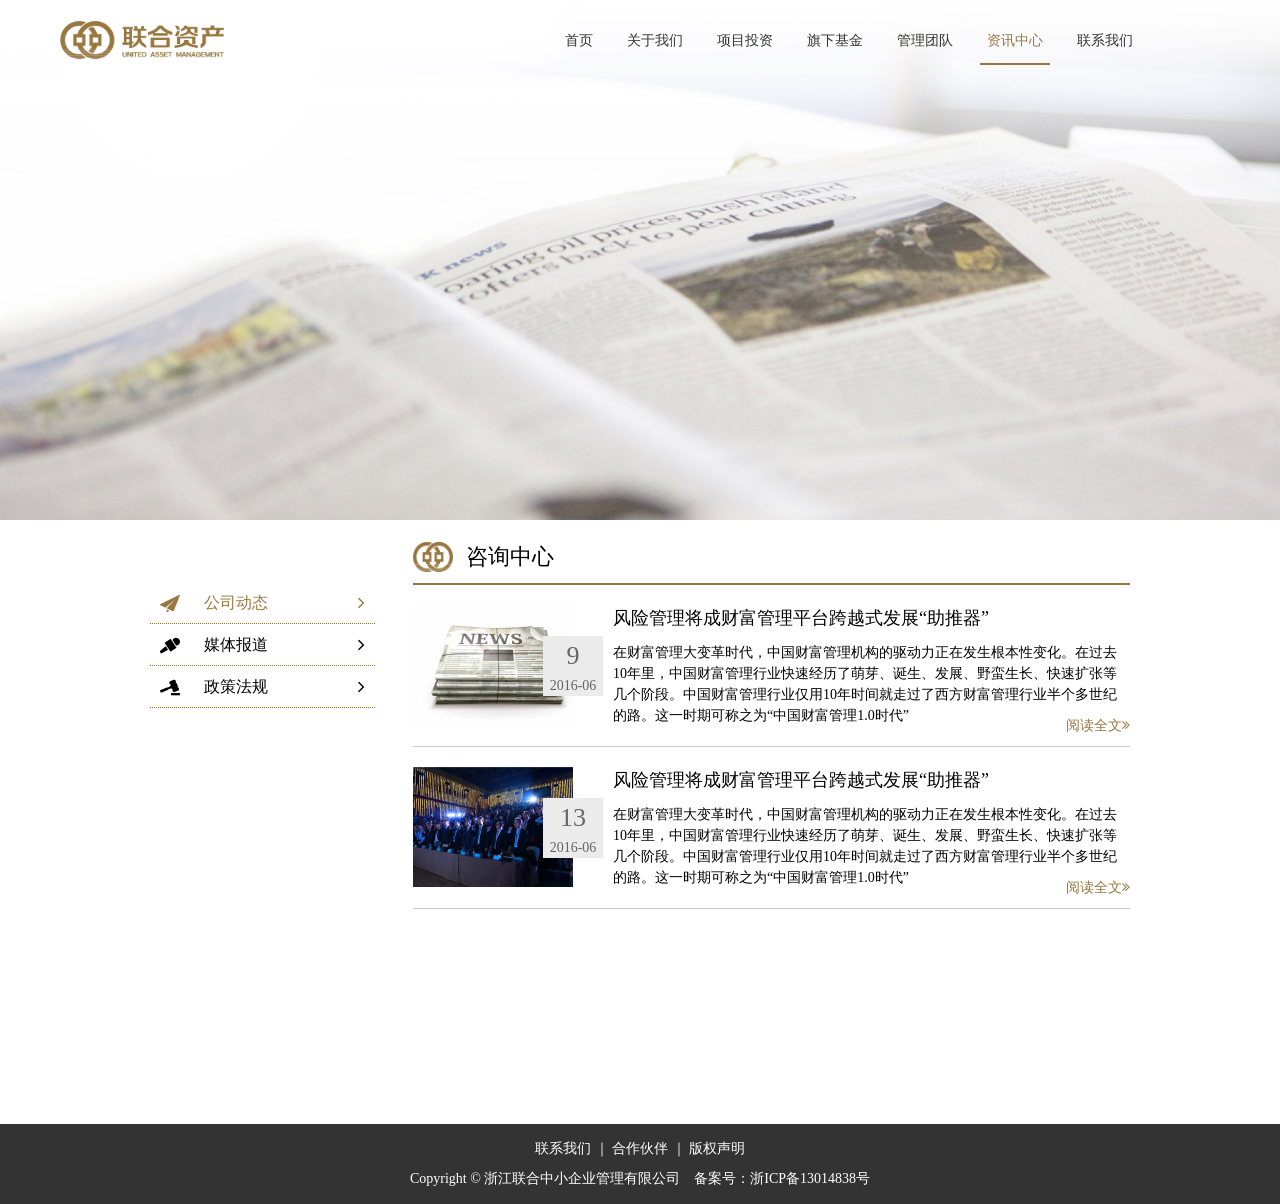
<file: pages/news.html>
<!DOCTYPE html>
<html lang="zh-CN">
<head>
    <meta charset="utf-8">
    <meta http-equiv="X-UA-Compatible" content="IE=edge">
    <meta name="viewport" content="width=device-width, initial-scale=1, maximum-scale=1, user-scalable=no">
    <title>联合资产</title>
    <link rel="stylesheet" type="text/css" href="../source/font-awesome-4.4.0/css/font-awesome.min.css">
    <link rel="stylesheet" type="text/css" href="../source/css/reset.css">
    <link rel="stylesheet" type="text/css" href="../source/css/aboutus.css">
    <link rel="stylesheet" type="text/css" href="../source/css/header.css">
    <link rel="stylesheet" type="text/css" href="../source/css/footer.css">
     <link rel="stylesheet" type="text/css" href="../source/css/united/font/flaticon.css">
    <script src="../source/js/public.js"></script>
    <script src="../source/js/jquery-1.11.2.min.js"></script>
    <!-- // <script src="../source/js/public.js"></script> -->
</head>
<body>
    <header class="header" style="background-image:url(../source/images/img/connect/news-banner.png">
       
    </header>

    <div class="content">
        <div class="left">
            <ul id="list">
                <a href="#/incon1">
                <li  data-id="incon1" class="onit">
                    <i class="flaticon-send icon"></i>
                    <span>公司动态</span>
                    <i class="fa fa-angle-right fa-lg arrow" aria-hidden="true"></i>
                </li>
                </a>
                <a href="#/incon2">
                <li  data-id="incon2">
                    <i class="flaticon-interview-microphone icon"></i>
                    <span>媒体报道</span>
                    <i class="fa fa-angle-right fa-lg arrow" aria-hidden="true"></i>
                </li>
                </a>
                <a href="#/incon3">
                <li  data-id="incon3">
                    <i class="flaticon-hammer icon"></i>
                    <span>政策法规</span>
                    <i class="fa fa-angle-right fa-lg arrow" aria-hidden="true"></i>
                </li>
                </a>
            </ul>
        </div>
        <div class="right">
            <div class="title">
                <div class="img">
                    <img src="../source/images/img/aboutus/logo1.png">
                </div>
                咨询中心
            </div>
            <div class="incon6" id="incon1">
                <div class="item">
                    <div class="item_img">
                        <img src="../source/images/img/connect/common_pic_read (6).png">
                    </div>
                    <div class="item_time">
                        <span>9</span><br>
                        2016-06
                    </div>
                    <a href="#/incon4">
                    <div class="item_more">
                        阅读全文<i class="fa fa-angle-double-right" aria-hidden="true"></i>
                    </div>
                    </a>
                    <div class="item_title">
                         风险管理将成财富管理平台跨越式发展“助推器”
                    </div>
                    <div class="item_word">
                        在财富管理大变革时代，中国财富管理机构的驱动力正在发生根本性变化。在过去10年里，中国财富管理行业快速经历了萌芽、诞生、发展、野蛮生长、快速扩张等几个阶段。中国财富管理行业仅用10年时间就走过了西方财富管理行业半个多世纪的路。这一时期可称之为“中国财富管理1.0时代”
                    </div>
                </div> 
                <div class="item">
                    <div class="item_img">
                        <img src="../source/images/img/connect/common_pic_read (7).png">
                    </div>
                    <div class="item_time">
                        <span>13</span><br>
                        2016-06
                    </div>
                    <a href="#/incon4">
                    <div class="item_more">
                        阅读全文<i class="fa fa-angle-double-right" aria-hidden="true"></i>
                    </div>
                    </a>
                    <div class="item_title">
                         风险管理将成财富管理平台跨越式发展“助推器”
                    </div>
                    <div class="item_word">
                        在财富管理大变革时代，中国财富管理机构的驱动力正在发生根本性变化。在过去10年里，中国财富管理行业快速经历了萌芽、诞生、发展、野蛮生长、快速扩张等几个阶段。中国财富管理行业仅用10年时间就走过了西方财富管理行业半个多世纪的路。这一时期可称之为“中国财富管理1.0时代”
                    </div>
                </div>     
            </div>
            <div class="incon6" id="incon2">
                <div class="item2">
                    <div class="item_time2">
                        <span>9</span><br>
                        2016-06
                    </div>
                    <a href="#/incon4">
                    <div class="item_more">
                        阅读全文<i class="fa fa-angle-double-right" aria-hidden="true"></i>
                    </div>
                    </a>
                    <div class="item_title">
                         风险管理将成财富管理平台跨越式发展“助推器”
                    </div>
                </div> 
                <div class="item2">
                    <div class="item_time2">
                        <span>13</span><br>
                        2016-06
                    </div>
                    <a href="#/incon4">
                    <div class="item_more">
                        阅读全文<i class="fa fa-angle-double-right" aria-hidden="true"></i>
                    </div>
                    </a>
                    <div class="item_title">
                         风险管理将成财富管理平台跨越式发展“助推器”
                    </div>
                </div> 
            </div>
            <div class="incon5" id="incon3">
                <div class="employ">
                    <div class="employ_word">
                        一、什么是民间借贷<br>
                        民间借贷，是指自然人、法人、其他组织之间及其相互之间，而非经金融监管部门批准设立的从事贷款业务的金融机构及其分支机构进行资金融通的行为。民间借贷作为一种资源丰富、操作简捷灵便的融资手段，在一定程度上缓解了银行信贷资金不足的矛盾，促进了经济的发展。但是显而易见，民间借贷的随意性、风险性容易造成诸多社会问题。向私人借钱，大多是在半公开甚至秘密进行的资金交易，借贷双方仅靠所谓的信誉维持，借贷手续不完备，缺乏担保抵押，无可靠的法律保障，一旦遇到情况变化，极易引发纠纷乃至刑事犯罪。由此看来，民间借贷也必须规范运作，逐步纳入法制化的轨道。<br><br>
                        二、民间借贷合不合法<br>
                        民间借贷是指公民之间、公民与法人之间、公民与其它组织之间借贷。只要双方当事人意思表示真实即可认定有效，因借贷产生的抵押相应有效，但利率不得超过人民银行规定的相关利率。民间借贷分为民间个人借贷活动和公民与金融企业之间的借贷。民间个人借贷活动必须严格遵守国家法律、行政法规的有关规定，遵循自愿互助、诚实信用原则。狭义的民间借贷是指公民之间依照约定进行货币或其他有价证券借贷的一种民事法律行为。广义的民间借贷除上述内容外，还包括公民与法人之间以及公民与其他组织之间的货币或有价证券的借贷。现实生活中通常指的是狭义上的民间借贷。<br>
                        全国首部金融地方性法规《温州市民间融资管理条例实施细则》已经市人民政府第35次常务会议审议通过，现予发布，自2014年3月1日起施行。单笔借款金额300万以上”、“借款金额1000万以上”、“涉及的出借人30人以上”等情形，借款人应当向管理部门报备。这些具体的规则的制定实际上是宣告了民间借贷的合法化。
                    </div>
                </div>
            </div>
            <div class="incon5" id="incon4">
                <div class="employ">
                    <div class="employ_word">
                        <span style="font-size:18px;">风险管理将成财富管理平台跨越式发展“助推器”</span><br><br>
                        民间借贷是指公民之间、公民与法人之间、公民与其它组织之间借贷。只要双方当事人意思表示真实即可认定有效，因借贷产生的抵押相应有效，但利率不得超过人民银行规定的相关利率。民间借贷分为民间个人借贷活动和公民与金融企业之间的借贷。民间个人借贷活动必须严格遵守国家法律、行政法规的有关规定，遵循自愿互助、诚实信用原则。狭义的民间借贷是指公民之间依照约定进行货币或其他有价证券借贷的一种民事法律行为。广义的民间借贷除上述内容外，还包括公民与法人之间以及公民与其他组织之间的货币或有价证券的借贷。现实生活中通常指的是狭义上的民间借贷。<br>
                        全国首部金融地方性法规《温州市民间融资管理条例实施细则》已经市人民政府第35次常务会议审议通过，现予发布，自2014年3月1日起施行。单笔借款金额300万以上”、“借款金额1000万以上”、“涉及的出借人30人以上”等情形，借款人应当向管理部门报备。这些具体的规则的制定实际上是宣告了民间借贷的合法化。
                    </div>
                    <div class="employ_img">
                        <img src="../source/images/img/connect/pict.png">
                    </div>
                </div>
            </div>
            
        </div>
        <div class="after"></div>
    </div>
    <footer class="footer1">
        
    </footer>
    
<script type="text/javascript">
$(".header").load("header.html",function(){
        $(".navbox").children().eq(5).children().addClass('position');
});
$(".footer1").load("footer.html",function(){});
</script>
</body>
</html>
</file>
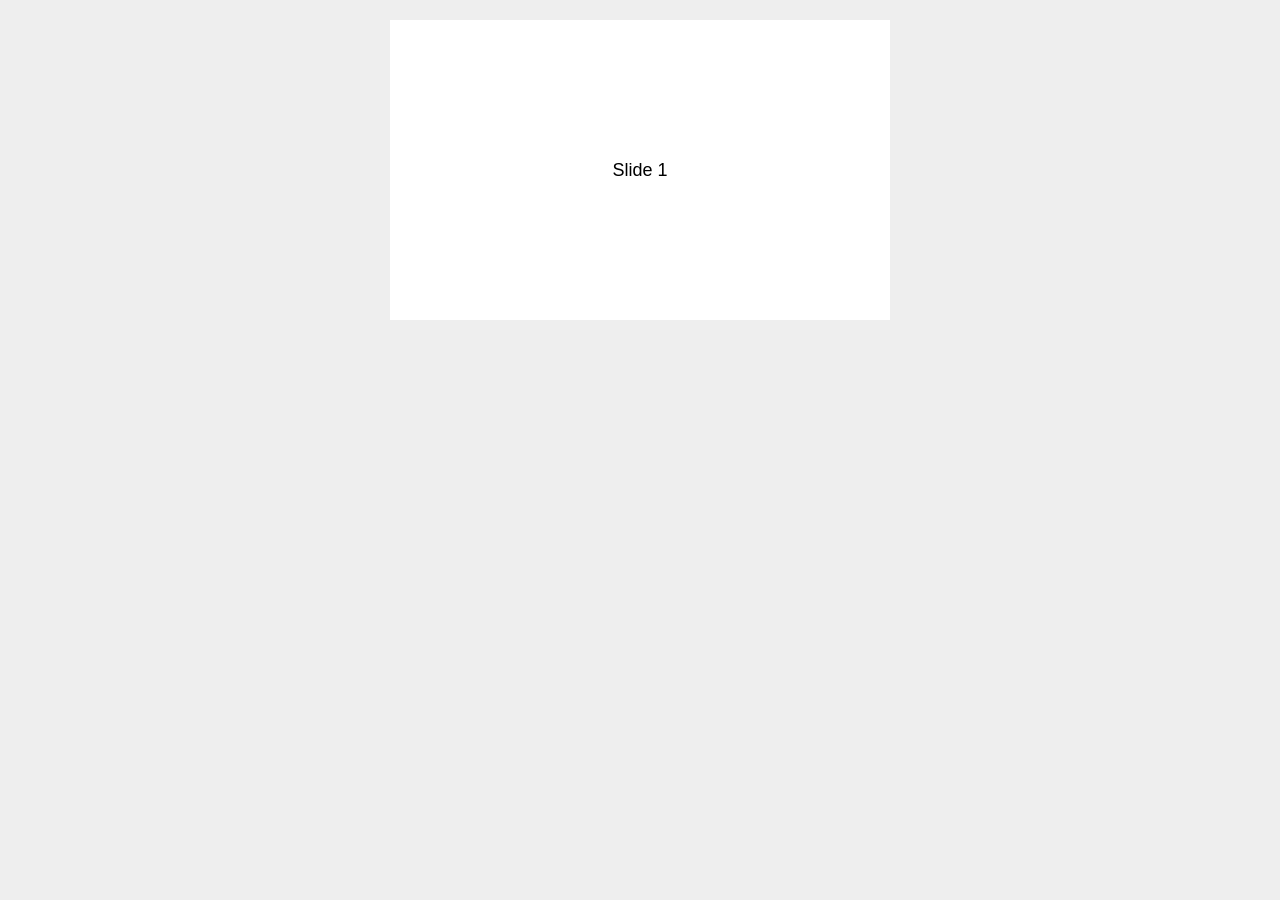
<file: source/Swiper-3.3.1 2/demos/01-default.html>
<!DOCTYPE html>
<html lang="en">
<head>
    <meta charset="utf-8">
    <title>Swiper demo</title>
    <!-- Link Swiper's CSS -->
    <link rel="stylesheet" href="../dist/css/swiper.min.css">

    <!-- Demo styles -->
    <style>
    body {
        background: #eee;
        font-family: Helvetica Neue, Helvetica, Arial, sans-serif;
        font-size: 14px;
        color:#000;
        margin: 0;
        padding: 0;
    }
    .swiper-container {
        width: 500px;
        height: 300px;
        margin: 20px auto;
    }
    .swiper-slide {
        text-align: center;
        font-size: 18px;
        background: #fff;
        
        /* Center slide text vertically */
        display: -webkit-box;
        display: -ms-flexbox;
        display: -webkit-flex;
        display: flex;
        -webkit-box-pack: center;
        -ms-flex-pack: center;
        -webkit-justify-content: center;
        justify-content: center;
        -webkit-box-align: center;
        -ms-flex-align: center;
        -webkit-align-items: center;
        align-items: center;
    }
    </style>
</head>
<body>
    <!-- Swiper -->
    <div class="swiper-container">
        <div class="swiper-wrapper">
            <div class="swiper-slide">Slide 1</div>
            <div class="swiper-slide">Slide 2</div>
            <div class="swiper-slide">Slide 3</div>
            <div class="swiper-slide">Slide 4</div>
            <div class="swiper-slide">Slide 5</div>
            <div class="swiper-slide">Slide 6</div>
            <div class="swiper-slide">Slide 7</div>
            <div class="swiper-slide">Slide 8</div>
            <div class="swiper-slide">Slide 9</div>
            <div class="swiper-slide">Slide 10</div>
        </div>
    </div>

    <!-- Swiper JS -->
    <script src="../dist/js/swiper.min.js"></script>

    <!-- Initialize Swiper -->
    <script>
    var swiper = new Swiper('.swiper-container');
    </script>
</body>
</html>
</file>
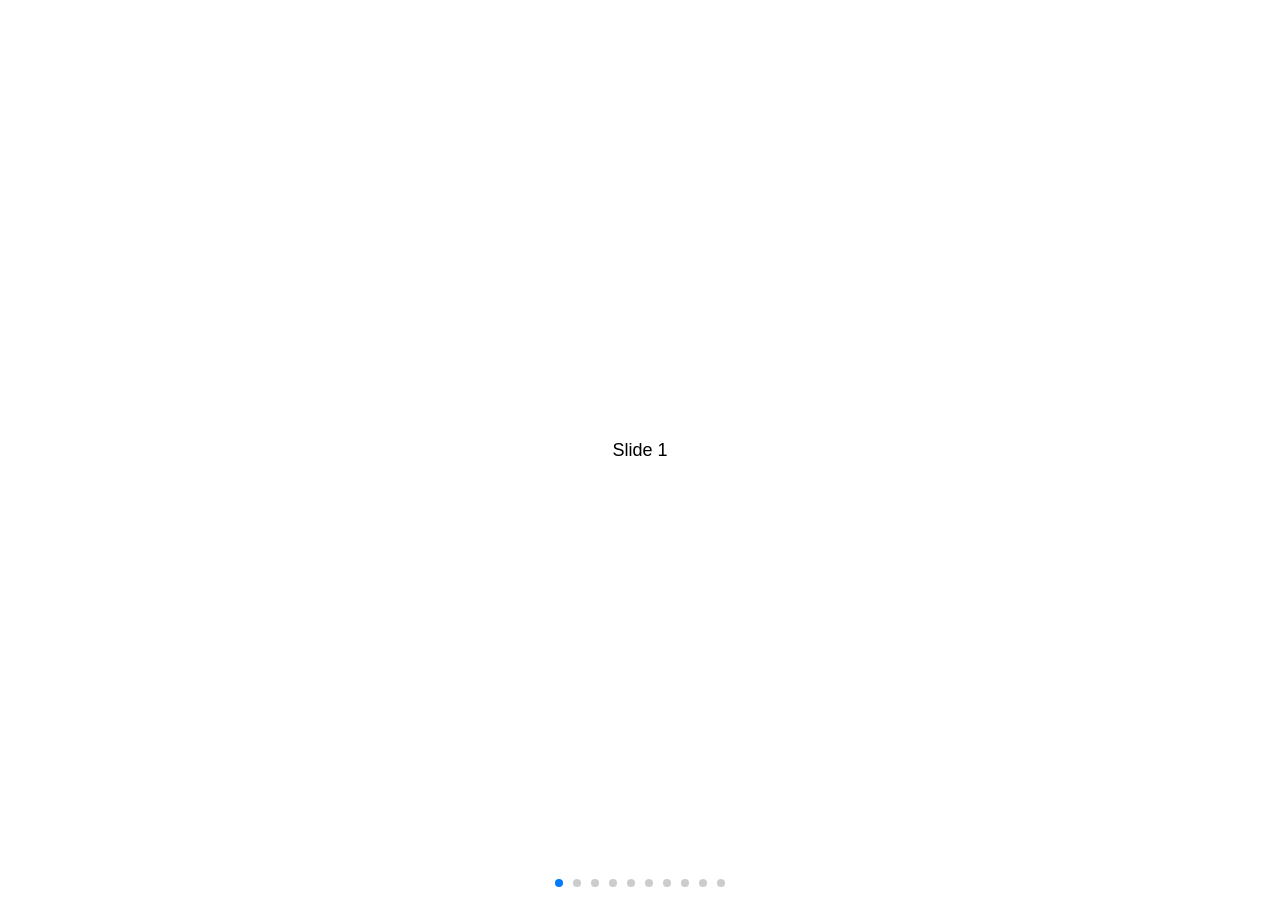
<file: source/Swiper-3.3.1 2/demos/02-responsive.html>
<!DOCTYPE html>
<html lang="en">
<head>
    <meta charset="utf-8">
    <title>Swiper demo</title>
    <meta name="viewport" content="width=device-width, initial-scale=1, minimum-scale=1, maximum-scale=1">

    <!-- Link Swiper's CSS -->
    <link rel="stylesheet" href="../dist/css/swiper.min.css">

    <!-- Demo styles -->
    <style>
    html, body {
        position: relative;
        height: 100%;
    }
    body {
        background: #eee;
        font-family: Helvetica Neue, Helvetica, Arial, sans-serif;
        font-size: 14px;
        color:#000;
        margin: 0;
        padding: 0;
    }
    .swiper-container {
        width: 100%;
        height: 100%;
    }
    .swiper-slide {
        text-align: center;
        font-size: 18px;
        background: #fff;

        /* Center slide text vertically */
        display: -webkit-box;
        display: -ms-flexbox;
        display: -webkit-flex;
        display: flex;
        -webkit-box-pack: center;
        -ms-flex-pack: center;
        -webkit-justify-content: center;
        justify-content: center;
        -webkit-box-align: center;
        -ms-flex-align: center;
        -webkit-align-items: center;
        align-items: center;
    }
    </style>
</head>
<body>
    <!-- Swiper -->
    <div class="swiper-container">
        <div class="swiper-wrapper">
            <div class="swiper-slide">Slide 1</div>
            <div class="swiper-slide">Slide 2</div>
            <div class="swiper-slide">Slide 3</div>
            <div class="swiper-slide">Slide 4</div>
            <div class="swiper-slide">Slide 5</div>
            <div class="swiper-slide">Slide 6</div>
            <div class="swiper-slide">Slide 7</div>
            <div class="swiper-slide">Slide 8</div>
            <div class="swiper-slide">Slide 9</div>
            <div class="swiper-slide">Slide 10</div>
        </div>
        <!-- Add Pagination -->
        <div class="swiper-pagination"></div>
    </div>

    <!-- Swiper JS -->
    <script src="../dist/js/swiper.min.js"></script>

    <!-- Initialize Swiper -->
    <script>
    var swiper = new Swiper('.swiper-container', {
        pagination: '.swiper-pagination',
        paginationClickable: true
    });
    </script>
</body>
</html>
</file>
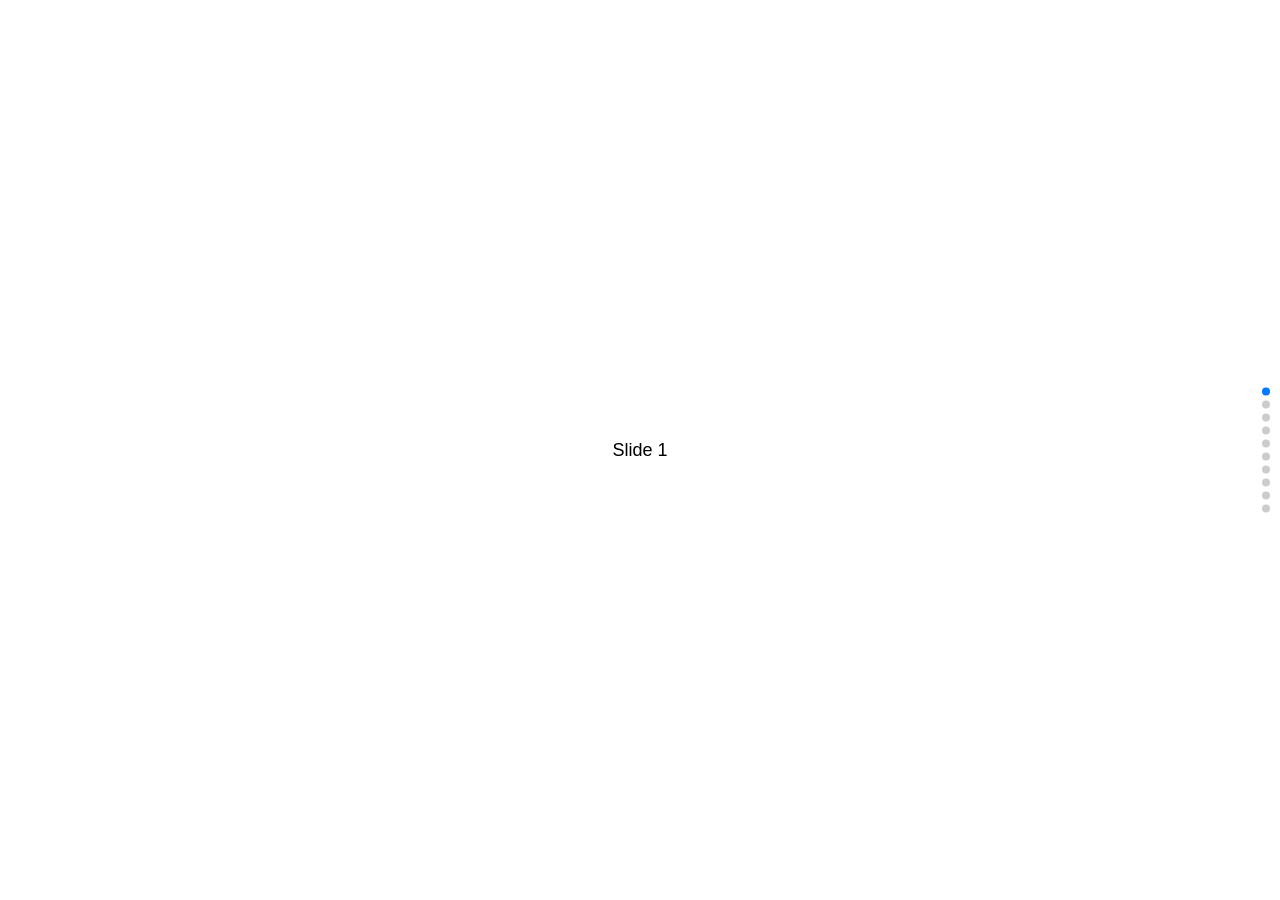
<file: source/Swiper-3.3.1 2/demos/03-vertical.html>
<!DOCTYPE html>
<html lang="en">
<head>
    <meta charset="utf-8">
    <title>Swiper demo</title>
    <meta name="viewport" content="width=device-width, initial-scale=1, minimum-scale=1, maximum-scale=1">

    <!-- Link Swiper's CSS -->
    <link rel="stylesheet" href="../dist/css/swiper.min.css">

    <!-- Demo styles -->
    <style>
    html, body {
        position: relative;
        height: 100%;
    }
    body {
        background: #eee;
        font-family: Helvetica Neue, Helvetica, Arial, sans-serif;
        font-size: 14px;
        color:#000;
        margin: 0;
        padding: 0;
    }
    .swiper-container {
        width: 100%;
        height: 100%;
    }
    .swiper-slide {
        text-align: center;
        font-size: 18px;
        background: #fff;

        /* Center slide text vertically */
        display: -webkit-box;
        display: -ms-flexbox;
        display: -webkit-flex;
        display: flex;
        -webkit-box-pack: center;
        -ms-flex-pack: center;
        -webkit-justify-content: center;
        justify-content: center;
        -webkit-box-align: center;
        -ms-flex-align: center;
        -webkit-align-items: center;
        align-items: center;
    }
    </style>
</head>
<body>
    <!-- Swiper -->
    <div class="swiper-container">
        <div class="swiper-wrapper">
            <div class="swiper-slide">Slide 1</div>
            <div class="swiper-slide">Slide 2</div>
            <div class="swiper-slide">Slide 3</div>
            <div class="swiper-slide">Slide 4</div>
            <div class="swiper-slide">Slide 5</div>
            <div class="swiper-slide">Slide 6</div>
            <div class="swiper-slide">Slide 7</div>
            <div class="swiper-slide">Slide 8</div>
            <div class="swiper-slide">Slide 9</div>
            <div class="swiper-slide">Slide 10</div>
        </div>
        <!-- Add Pagination -->
        <div class="swiper-pagination"></div>
    </div>

    <!-- Swiper JS -->
    <script src="../dist/js/swiper.min.js"></script>

    <!-- Initialize Swiper -->
    <script>
    var swiper = new Swiper('.swiper-container', {
        pagination: '.swiper-pagination',
        paginationClickable: true,
        direction: 'vertical'
    });
    </script>
</body>
</html>
</file>
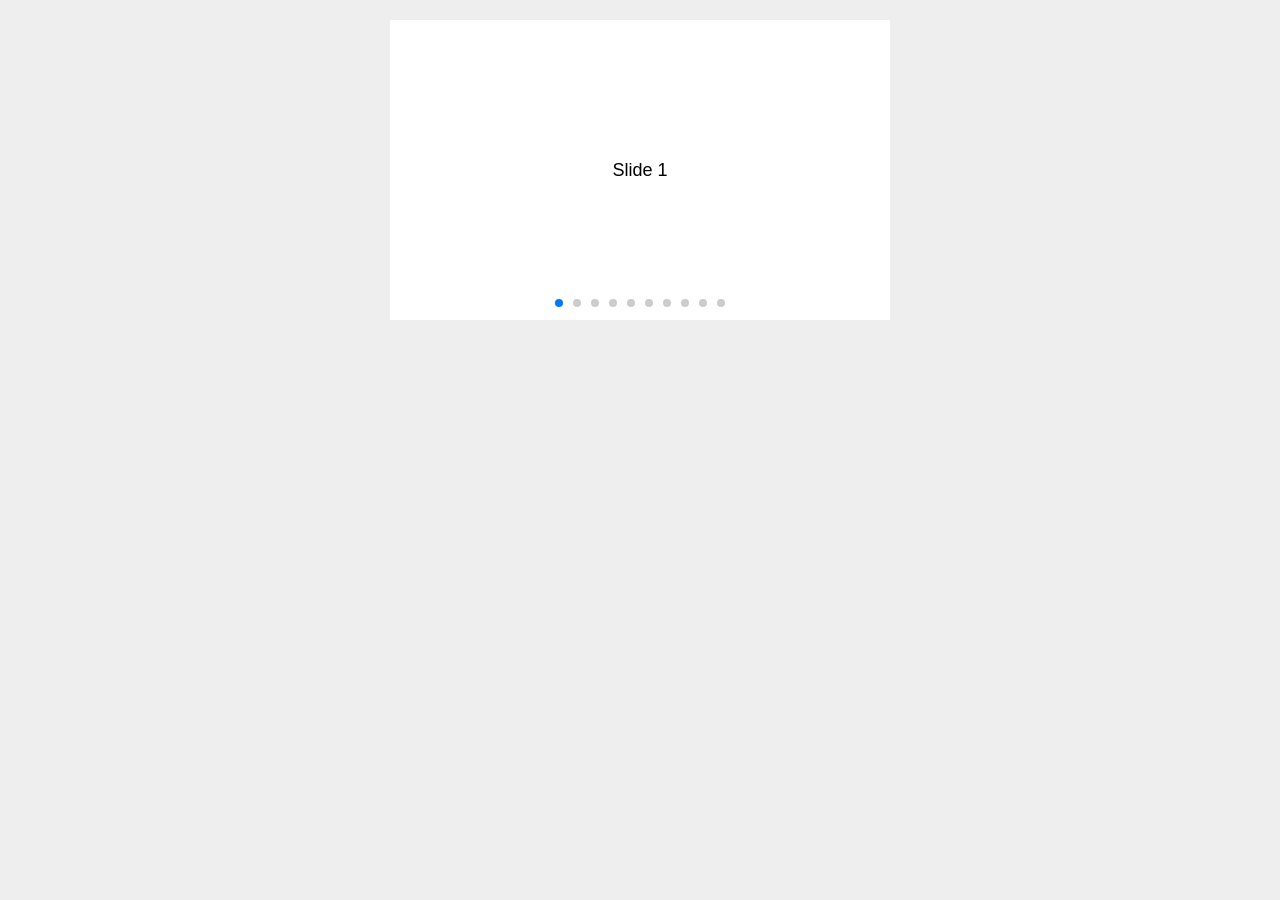
<file: source/Swiper-3.3.1 2/demos/04-space-between.html>
<!DOCTYPE html>
<html lang="en">
<head>
    <meta charset="utf-8">
    <title>Swiper demo</title>
    <meta name="viewport" content="width=device-width, initial-scale=1, minimum-scale=1, maximum-scale=1">

    <!-- Link Swiper's CSS -->
    <link rel="stylesheet" href="../dist/css/swiper.min.css">

    <!-- Demo styles -->
    <style>
    body {
        background: #eee;
        font-family: Helvetica Neue, Helvetica, Arial, sans-serif;
        font-size: 14px;
        color:#000;
        margin: 0;
        padding: 0;
    }
    .swiper-container {
        width: 500px;
        height: 300px;
        margin: 20px auto;
    }
    .swiper-slide {
        text-align: center;
        font-size: 18px;
        background: #fff;

        /* Center slide text vertically */
        display: -webkit-box;
        display: -ms-flexbox;
        display: -webkit-flex;
        display: flex;
        -webkit-box-pack: center;
        -ms-flex-pack: center;
        -webkit-justify-content: center;
        justify-content: center;
        -webkit-box-align: center;
        -ms-flex-align: center;
        -webkit-align-items: center;
        align-items: center;
    }
    </style>
</head>
<body>
    <!-- Swiper -->
    <div class="swiper-container">
        <div class="swiper-wrapper">
            <div class="swiper-slide">Slide 1</div>
            <div class="swiper-slide">Slide 2</div>
            <div class="swiper-slide">Slide 3</div>
            <div class="swiper-slide">Slide 4</div>
            <div class="swiper-slide">Slide 5</div>
            <div class="swiper-slide">Slide 6</div>
            <div class="swiper-slide">Slide 7</div>
            <div class="swiper-slide">Slide 8</div>
            <div class="swiper-slide">Slide 9</div>
            <div class="swiper-slide">Slide 10</div>
        </div>
        <!-- Add Pagination -->
        <div class="swiper-pagination"></div>
    </div>

    <!-- Swiper JS -->
    <script src="../dist/js/swiper.min.js"></script>

    <!-- Initialize Swiper -->
    <script>
    var swiper = new Swiper('.swiper-container', {
        pagination: '.swiper-pagination',
        paginationClickable: true,
        spaceBetween: 30,
    });
    </script>
</body>
</html>
</file>
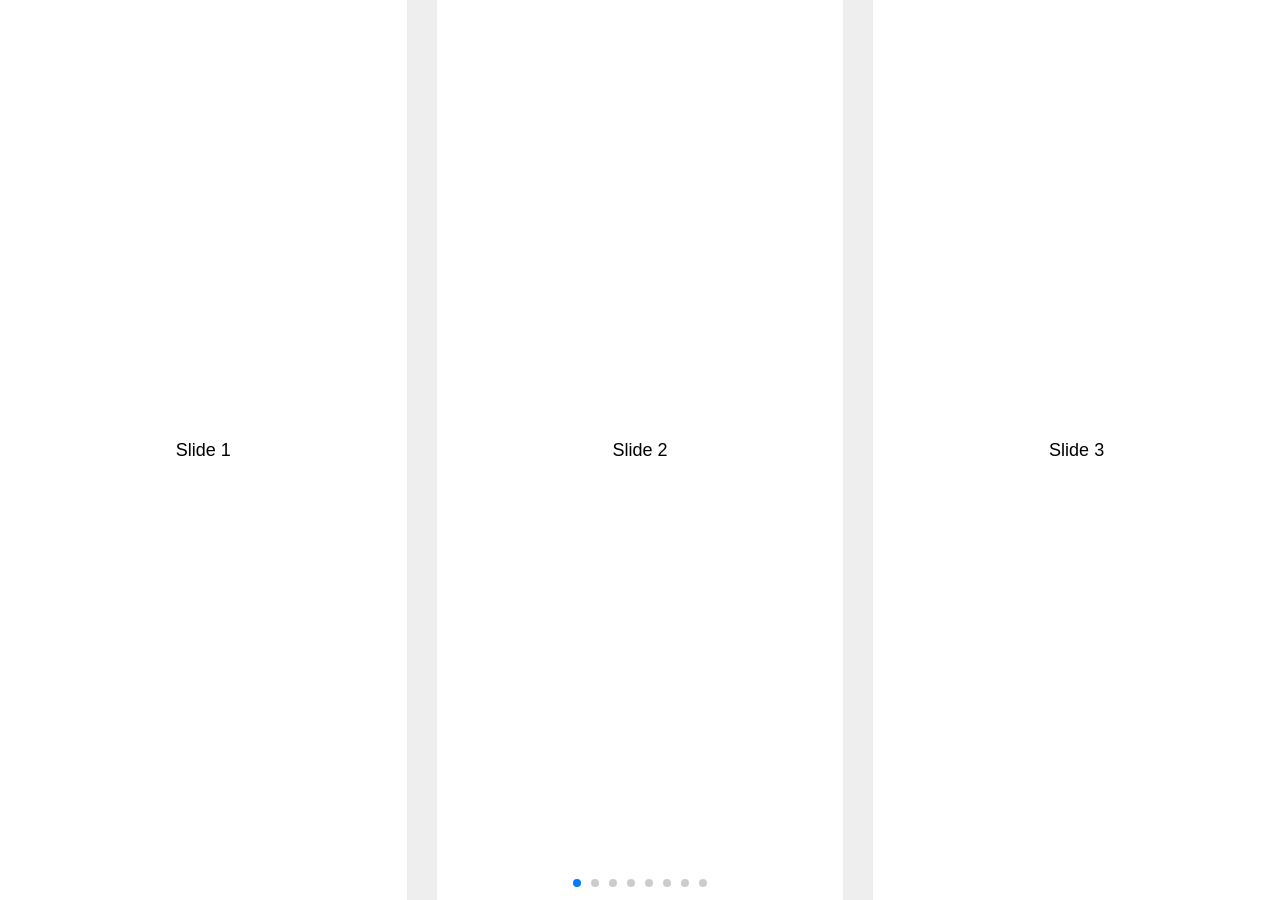
<file: source/Swiper-3.3.1 2/demos/05-slides-per-view.html>
<!DOCTYPE html>
<html lang="en">
<head>
    <meta charset="utf-8">
    <title>Swiper demo</title>
    <meta name="viewport" content="width=device-width, initial-scale=1, minimum-scale=1, maximum-scale=1">

    <!-- Link Swiper's CSS -->
    <link rel="stylesheet" href="../dist/css/swiper.min.css">

    <!-- Demo styles -->
    <style>
    html, body {
        position: relative;
        height: 100%;
    }
    body {
        background: #eee;
        font-family: Helvetica Neue, Helvetica, Arial, sans-serif;
        font-size: 14px;
        color:#000;
        margin: 0;
        padding: 0;
    }
    .swiper-container {
        width: 100%;
        height: 100%;
    }
    .swiper-slide {
        text-align: center;
        font-size: 18px;
        background: #fff;
        
        /* Center slide text vertically */
        display: -webkit-box;
        display: -ms-flexbox;
        display: -webkit-flex;
        display: flex;
        -webkit-box-pack: center;
        -ms-flex-pack: center;
        -webkit-justify-content: center;
        justify-content: center;
        -webkit-box-align: center;
        -ms-flex-align: center;
        -webkit-align-items: center;
        align-items: center;
    }
    </style>
</head>
<body>
    <!-- Swiper -->
    <div class="swiper-container">
        <div class="swiper-wrapper">
            <div class="swiper-slide">Slide 1</div>
            <div class="swiper-slide">Slide 2</div>
            <div class="swiper-slide">Slide 3</div>
            <div class="swiper-slide">Slide 4</div>
            <div class="swiper-slide">Slide 5</div>
            <div class="swiper-slide">Slide 6</div>
            <div class="swiper-slide">Slide 7</div>
            <div class="swiper-slide">Slide 8</div>
            <div class="swiper-slide">Slide 9</div>
            <div class="swiper-slide">Slide 10</div>
        </div>
        <!-- Add Pagination -->
        <div class="swiper-pagination"></div>
    </div>

    <!-- Swiper JS -->
    <script src="../dist/js/swiper.min.js"></script>

    <!-- Initialize Swiper -->
    <script>
    var swiper = new Swiper('.swiper-container', {
        pagination: '.swiper-pagination',
        slidesPerView: 3,
        paginationClickable: true,
        spaceBetween: 30
    });
    </script>
</body>
</html>
</file>
<file: source/css/index.css>
.after:after {
  display: block;
  content: '';
  clear: both;
}
.before:before {
  display: block;
  content: '';
  clear: both;
}
.content {
  min-width: 1000px;
  width: 100%;
  background-color: #f8f8f8;
}
.content .cenbox {
  max-width: 1280px;
  min-width: 1000px;
  padding: 40px;
  margin: auto;
}
.content .cenbox .table1 {
  height: 300px;
  width: 100%;
  min-width: 920px;
}
.content .cenbox .table1 td {
  background-position: center;
  background-repeat: no-repeat;
  background-size: cover;
  height: 100%;
}
.content .cenbox .table1 td img {
  width: 100%;
  height: 100%;
}
.content .cenbox .table1 .desc {
  padding: 40px;
  width: 400px;
  background-color: white;
}
.content .cenbox .table1 .desc .title {
  font-size: 23px;
}
.content .cenbox .table1 .desc .summary {
  margin-top: 25px;
  font-size: 14px;
}
.content .cenbox .table1 .desc .more {
  margin-top: 15px;
  color: #987741;
  font-size: 16px;
}
.content .cenbox .table2 {
  height: 240px;
  width: 100%;
  min-width: 920px;
}
.content .cenbox .table2 td {
  width: 33.33333333%;
  background-position: center;
  background-repeat: no-repeat;
  background-size: cover;
  height: 100%;
}
.content .cenbox .table2 td img {
  width: 100%;
  height: 100%;
}
.content .cenbox .table2 .desc {
  padding: 40px;
  background-color: white;
  text-align: center;
}
.content .cenbox .table2 .desc .title {
  font-size: 23px;
}
.content .cenbox .table2 .desc .summary {
  margin-top: 25px;
  font-size: 14px;
}
.content .cenbox .table2 .desc .more {
  margin-top: 15px;
  color: #987741;
  font-size: 16px;
}
.content .cenbox .table2 .border {
  position: relative;
}
.content .cenbox .table2 .border:before {
  position: absolute;
  top: -20px;
  right: 44%;
  display: inline-block;
  border-right: 20px solid transparent;
  border-bottom: 20px solid white;
  border-left: 20px solid transparent;
  border-bottom-color: #ffffff;
  content: '';
}
.content .cenbox .table2 .border2 {
  position: relative;
}
.content .cenbox .table2 .border2:before {
  z-index: 100;
  position: absolute;
  bottom: -20px;
  right: 44%;
  display: inline-block;
  border-right: 20px solid transparent;
  border-top: 20px solid white;
  border-left: 20px solid transparent;
  border-bottom-color: #ffffff;
  content: '';
}
.content table {
  max-width: 1280px;
  min-width: 1000px;
  height: 260px;
  margin: 0 auto;
}
.content table td {
  background-position: center;
  background-repeat: no-repeat;
  background-size: cover;
  height: 100%;
  position: relative;
}
.content table td .word {
  position: absolute;
  left: 32px;
  bottom: 22px;
  font-size: 24px;
  color: white;
}
</file>
<file: source/css/header.css>
.after:after {
  display: block;
  content: '';
  clear: both;
}
.before:before {
  display: block;
  content: '';
  clear: both;
}
.header {
  background-position: center;
  width: 100%;
  min-width: 1000px;
  background-repeat: no-repeat;
  background-size: cover;
  height: 520px;
  position: relative;
}
.header .headerbox {
  padding: 0 10px;
  height: 80px;
  margin: 0 auto;
}
.header .headerbox .leadbox {
  max-width: 1160px;
  min-width: 980px;
  height: 80px;
  margin: 0 auto;
  position: relative;
}
.header .headerbox .leadbox .logo {
  width: 164px;
  height: 59px;
  padding-top: 21px;
}
.header .headerbox .leadbox .navbox {
  position: absolute;
  top: 30px;
  right: 80px;
  font-size: 14px;
  color: #333;
  list-style-type: none;
}
.header .headerbox .leadbox .navbox .position {
  color: #987741;
  border-bottom: 2px solid #987741;
}
.header .headerbox .leadbox .navbox li {
  padding: 0 7px;
  cursor: pointer;
  height: 35px;
  margin-left: 20px;
  float: left;
}
.header .headerbox .leadbox .navbox li:hover {
  color: #987741;
}
.header .headerbox .word {
  margin-top: 115px;
  text-align: center;
  color: white;
}
.header .headerbox .more {
  width: 140px;
  height: 47px;
  margin: 60px auto;
  border: 1px solid #987741;
  font-size: 21px;
  color: #987741;
  text-align: center;
  line-height: 47px;
}
</file>
<file: source/css/footer.css>
.after:after {
  display: block;
  content: '';
  clear: both;
}
.before:before {
  display: block;
  content: '';
  clear: both;
}
.footer {
  width: 100%;
  min-width: 1000px;
  height: 582px;
  background-position: center;
  background-repeat: no-repeat;
  background-size: cover;
  position: relative;
}
.footer .bottom {
  position: absolute;
  bottom: 0px;
  width: 100%;
  height: 80px;
  text-align: center;
  background-color: rgba(0, 0, 0, 0.3);
  font-size: 12px;
  color: white;
  line-height: 25px;
  padding-top: 18px;
}
.footer .img1 {
  background-position: center;
  background-repeat: no-repeat;
  background-size: cover;
  position: absolute;
  width: 312px;
  height: 312px;
  top: 100px;
  left: 18%;
}
.footer .img1 .word {
  color: white;
  text-align: center;
  font-size: 30px;
  margin-top: 50%;
  transform: translate(0, -50%);
  -webkit-transform: translate(0, -50%);
}
</file>
<file: source/css/aboutus.css>
.after:after {
  display: block;
  content: '';
  clear: both;
}
.before:before {
  display: block;
  content: '';
  clear: both;
}
.content {
  min-height: 560px;
  width: 1000px;
  padding: 0 10px;
  margin: 22px auto;
  position: relative;
}
.content .left {
  width: 225px;
  float: left;
}
.content .left ul {
  cursor: pointer;
  list-style-type: none;
  width: 225px;
  margin-top: 40px;
}
.content .left ul .onit {
  color: #987741;
}
.content .left ul li {
  position: relative;
  height: 42px;
  border-bottom: 1px dotted #987741;
  padding: 0px 10px;
}
.content .left ul li .icon {
  position: absolute;
  left: 10px;
  top: 7px;
}
.content .left ul li .img {
  float: left;
  margin-top: 9px;
  width: 22px;
  height: 16px;
}
.content .left ul li .img img {
  width: 100%;
  height: 100%;
}
.content .left ul li span {
  display: inline-block;
  margin-left: 44px;
  line-height: 42px;
  font-size: 16px;
}
.content .left ul li .arrow {
  position: absolute;
  right: 10px;
  top: 14px;
}
.content .right {
  width: 755px;
  padding-left: 38px;
  float: left;
}
.content .right .title {
  line-height: 30px;
  font-size: 22px;
  padding-bottom: 11px;
  border-bottom: 2px solid #987741;
}
.content .right .title .img {
  width: 40px;
  height: 30px;
  float: left;
  margin-right: 13px;
}
.content .right .title .img img {
  width: 100%;
  height: 100%;
}
.content .right .show {
  display: block !important;
}
.content .right .incon1 {
  display: none;
  padding-top: 30px;
  padding-left: 200px;
  line-height: 2;
  position: relative;
}
.content .right .incon1 .incon1_img {
  position: absolute;
  top: 30px;
  left: 0;
  height: 140px;
  width: 160px;
}
.content .right .incon1 .incon1_img img {
  width: 100%;
  height: 100%;
}
.content .right .incon2 {
  display: none;
  padding-top: 30px;
}
.content .right .incon2 .incon2_table {
  width: 100%;
}
.content .right .incon2 .incon2_table .table_cell {
  width: 50%;
  padding-bottom: 45px;
  padding-right: 18px;
  padding-top: 0px;
  float: left;
}
.content .right .incon2 .incon2_table .table_cell .table_title .img {
  float: left;
  width: 120px;
  height: 120px;
}
.content .right .incon2 .incon2_table .table_cell .table_title .img img {
  width: 100%;
  height: 100%;
}
.content .right .incon2 .incon2_table .table_cell .table_title .title1 {
  width: 185px;
  font-size: 19px;
  margin-left: 30px;
  float: left;
  line-height: 120px;
  border-bottom: 1px solid #987741;
}
.content .right .incon2 .incon2_table .table_cell .table_content {
  padding-top: 25px;
}
.content .right .incon2 .incon2_box {
  width: 100%;
  padding-left: 200px;
  position: relative;
  margin-bottom: 50px;
}
.content .right .incon2 .incon2_box .incon2_img {
  position: absolute;
  top: 0px;
  left: 0;
  height: 160px;
  width: 160px;
}
.content .right .incon2 .incon2_box .incon2_img img {
  width: 100%;
  height: 100%;
}
.content .right .incon3 {
  display: none;
  padding-top: 30px;
}
.content .right .incon3 .incon3_box {
  width: 100%;
  margin-bottom: 40px;
}
.content .right .incon3 .incon3_box .incon3_title {
  height: 160px;
}
.content .right .incon3 .incon3_box .incon3_title .img {
  float: left;
  width: 160px;
  height: 160px;
}
.content .right .incon3 .incon3_box .incon3_title .img img {
  width: 100%;
  height: 100%;
}
.content .right .incon3 .incon3_box .incon3_title .name {
  padding-top: 130px;
  float: left;
  width: 540px;
  height: 160px;
  margin-left: 17px;
  font-size: 20px;
  border-bottom: 1px solid #987741;
}
.content .right .incon3 .incon3_box .desc {
  width: 100%;
  padding-top: 20px;
}
.content .right .incon4 {
  display: none;
  width: 100%;
  padding-top: 30px;
}
.content .right .incon4 .incon4_box {
  margin-bottom: 40px;
  float: left;
  width: 340px;
}
.content .right .incon4 .incon4_box:nth-child(2n) {
  margin-left: 35px;
}
.content .right .incon4 .incon4_box .incon4_img {
  float: left;
  width: 115px;
  height: 150px;
}
.content .right .incon4 .incon4_box .incon4_img img {
  width: 100%;
  height: 100%;
}
.content .right .incon4 .incon4_box .incon4_img2 {
  float: left;
  width: 120px;
  height: 100px;
}
.content .right .incon4 .incon4_box .incon4_img2 img {
  width: 100%;
  height: 100%;
}
.content .right .incon4 .incon4_box .incon4_word {
  margin-left: 10px;
  width: 210px;
  float: left;
}
.content .right .incon4 .incon4_box .incon4_word .incon4_name {
  font-size: 20px;
  line-height: 30px;
  border-bottom: 1px solid #987741;
}
.content .right .incon4 .incon4_box .incon4_word .incon4_detail {
  margin-top: 15px;
}
.content .right .incon5 {
  display: none;
  width: 100%;
  padding-top: 30px;
}
.content .right .incon5 .employ .employ_title {
  color: #987741;
  font-size: 22px;
  text-align: center;
}
.content .right .incon5 .employ .employ_img {
  margin-top: 20px;
}
.content .right .incon5 .employ .employ_img img {
  width: 100%;
}
.content .right .incon5 .conn {
  min-height: 150px;
  width: 100%;
  padding-left: 200px;
  position: relative;
}
.content .right .incon5 .conn .conn_img {
  position: absolute;
  top: 50%;
  transform: translate(0, -50%);
  -webkit-transform: translate(0, -50%);
  left: 0;
  width: 160px;
  height: 40px;
}
.content .right .incon5 .conn .conn_img img {
  width: 100%;
  height: 100%;
}
.content .right .incon5 .conn .conn_title {
  font-size: 18px;
  color: #987741;
}
.content .right .incon5 .item {
  min-height: 150px;
  width: 100%;
  padding-left: 200px;
  position: relative;
  border-bottom: 1px solid #987741;
}
.content .right .incon5 .item .item_img {
  position: absolute;
  top: 0;
  left: 0;
  width: 160px;
  height: 120px;
}
.content .right .incon5 .item .item_img img {
  width: 100%;
  height: 100%;
}
.content .right .incon5 .item .item_title {
  font-size: 18px;
  color: #987741;
  padding-bottom: 18px;
}
.content .right .incon5 .incon5_table thead tr td {
  font-size: 14px;
  text-align: center;
}
.content .right .incon5 .incon5_table thead tr .color1 {
  color: #987741;
}
.content .right .incon5 .incon5_table tbody tr td {
  height: 50px;
  font-size: 14px;
  text-align: center;
  border-bottom: 1px dotted #987741;
}
.content .right .incon5 .incon5_table tbody tr .color1 {
  color: #987741;
}
.content .right .incon5 .incon5_table tbody tr .color2 {
  color: green;
}
.content .right .incon5 .incon5_table tbody tr .color3 {
  color: red;
}
.content .right .incon5 .incon5_table tbody tr .buy {
  width: 55px;
  height: 30px;
  background-color: #987741;
  color: white;
  text-align: center;
  line-height: 30px;
}
.content .right .incon6 {
  display: none;
}
.content .right .incon6 .item2 {
  min-height: 100px;
  width: 100%;
  padding-top: 20px;
  padding-bottom: 20px;
  padding-left: 100px;
  position: relative;
  border-bottom: 1px solid #ccc;
}
.content .right .incon6 .item2 .item_time2 {
  position: absolute;
  left: 0px;
  top: 20px;
  width: 60px;
  height: 60px;
  background-color: #ebebeb;
  text-align: center;
  color: #666;
}
.content .right .incon6 .item2 .item_time2 span {
  font-size: 26px;
}
.content .right .incon6 .item2 .item_more {
  position: absolute;
  cursor: pointer;
  bottom: 10px;
  right: 0;
  color: #987741;
}
.content .right .incon6 .item2 .item_img {
  position: absolute;
  top: 20px;
  left: 0;
  width: 160px;
  height: 120px;
}
.content .right .incon6 .item2 .item_img img {
  width: 100%;
  height: 100%;
}
.content .right .incon6 .item2 .item_title {
  font-size: 18px;
  padding-bottom: 10px;
}
.content .right .incon6 .item {
  min-height: 150px;
  width: 100%;
  padding-top: 20px;
  padding-bottom: 20px;
  padding-left: 200px;
  position: relative;
  border-bottom: 1px solid #ccc;
}
.content .right .incon6 .item .item_time {
  position: absolute;
  left: 130px;
  top: 50%;
  transform: translate(0, -50%);
  -webkit-transform: translate(0, -50%);
  width: 60px;
  height: 60px;
  background-color: #ebebeb;
  text-align: center;
  color: #666;
}
.content .right .incon6 .item .item_time span {
  font-size: 26px;
}
.content .right .incon6 .item .item_time2 {
  position: absolute;
  left: 0;
  top: 50%;
  transform: translate(0, -50%);
  -webkit-transform: translate(0, -50%);
  width: 60px;
  height: 60px;
  background-color: #ebebeb;
  text-align: center;
  color: #666;
}
.content .right .incon6 .item .item_time2 span {
  font-size: 26px;
}
.content .right .incon6 .item .item_more {
  position: absolute;
  cursor: pointer;
  bottom: 10px;
  right: 0;
  color: #987741;
}
.content .right .incon6 .item .item_img {
  position: absolute;
  top: 20px;
  left: 0;
  width: 160px;
  height: 120px;
}
.content .right .incon6 .item .item_img img {
  width: 100%;
  height: 100%;
}
.content .right .incon6 .item .item_title {
  font-size: 18px;
  padding-bottom: 10px;
}
</file>
<file: source/css/united/font/flaticon.css>
/*
  	Flaticon icon font: Flaticon
  	Creation date: 20/06/2016 05:57
  	*/

@font-face {
  font-family: "Flaticon";
  src: url("./Flaticon.eot");
  src: url("./Flaticon.eot?#iefix") format("embedded-opentype"),
       url("./Flaticon.woff") format("woff"),
       url("./Flaticon.ttf") format("truetype"),
       url("./Flaticon.svg#Flaticon") format("svg");
  font-weight: normal;
  font-style: normal;
}

@media screen and (-webkit-min-device-pixel-ratio:0) {
  @font-face {
    font-family: "Flaticon";
    src: url("./Flaticon.svg#Flaticon") format("svg");
  }
}

[class^="flaticon-"]:before, [class*=" flaticon-"]:before,
[class^="flaticon-"]:after, [class*=" flaticon-"]:after {   
  font-family: Flaticon;
        font-size: 20px;
font-style: normal;
/*margin-left: 20px;*/
}

.flaticon-best-choice-commercial-symbol:before { content: "\f100"; }
.flaticon-foursquare-button:before { content: "\f101"; }
.flaticon-group:before { content: "\f102"; }
.flaticon-group-1:before { content: "\f103"; }
.flaticon-hammer:before { content: "\f104"; }
.flaticon-honour-medal:before { content: "\f105"; }
.flaticon-interface:before { content: "\f106"; }
.flaticon-interview-microphone:before { content: "\f107"; }
.flaticon-islamic-prayer:before { content: "\f108"; }
.flaticon-money-bag:before { content: "\f109"; }
.flaticon-phonebook:before { content: "\f10a"; }
.flaticon-pie-chart:before { content: "\f10b"; }
.flaticon-resume:before { content: "\f10c"; }
.flaticon-send:before { content: "\f10d"; }
.flaticon-team:before { content: "\f10e"; }
.flaticon-tool:before { content: "\f10f"; }
</file>
